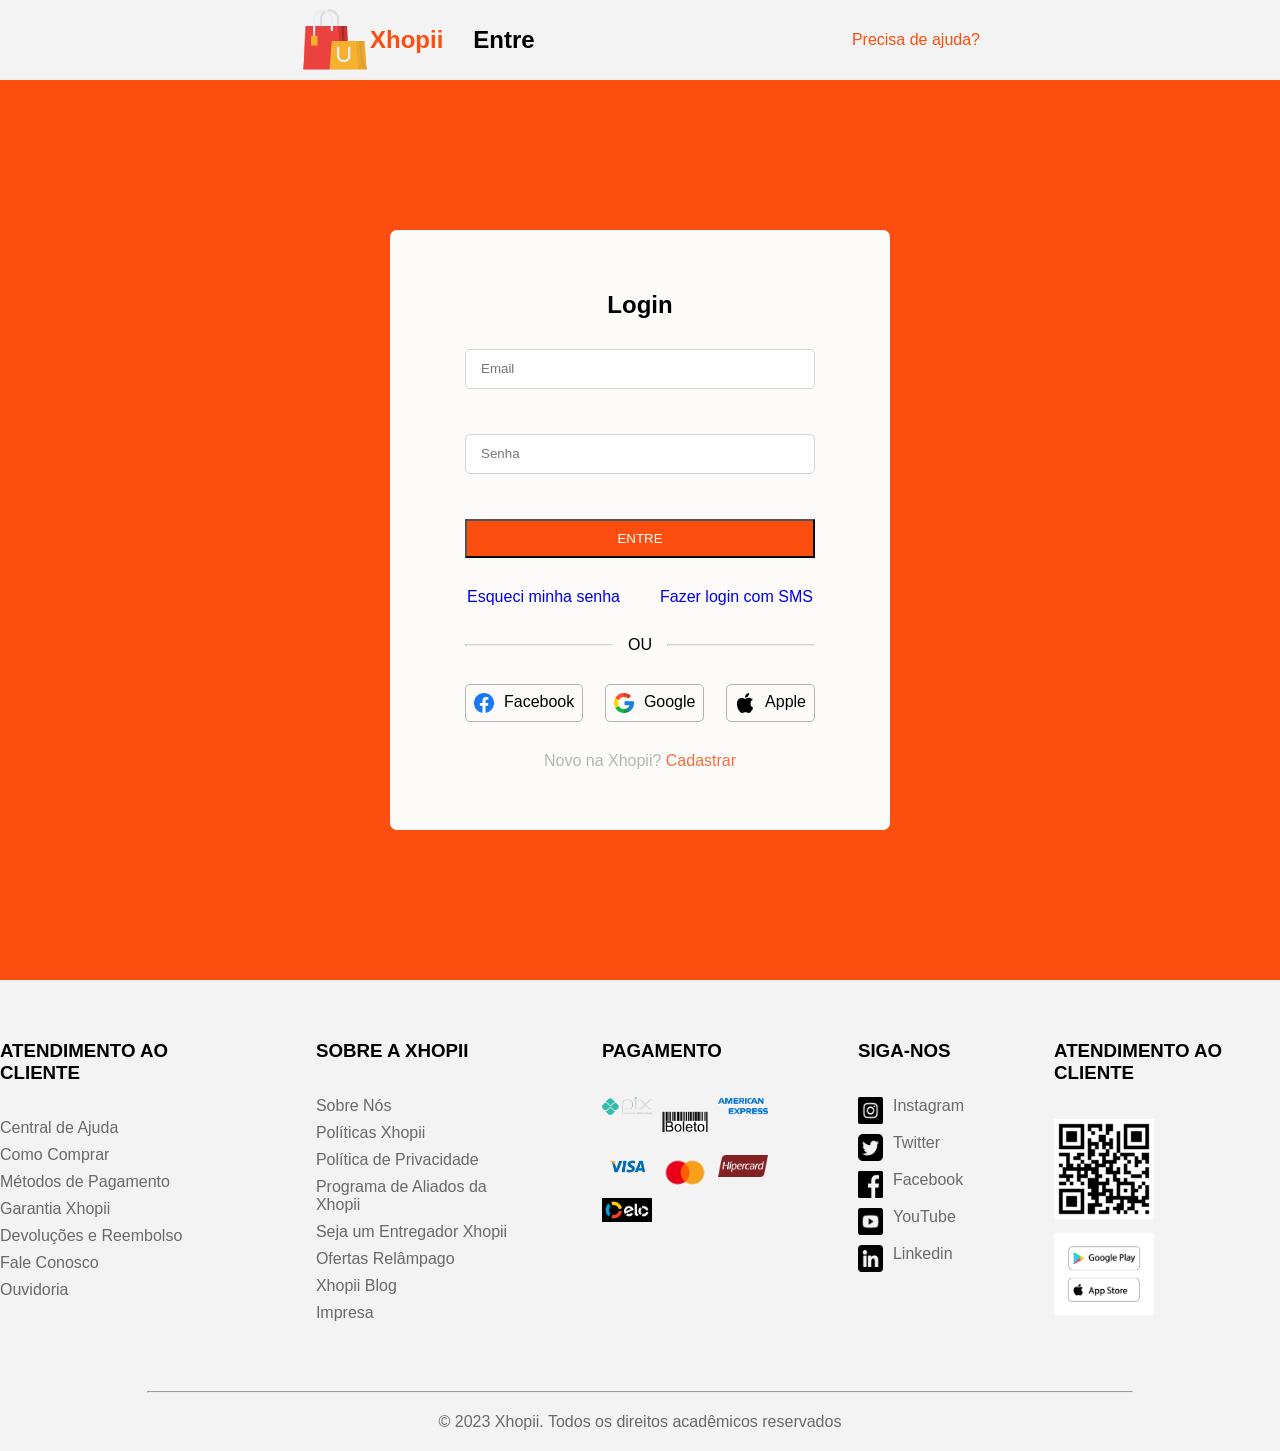
<file: index.html>
<!DOCTYPE html>
<html lang="en">
<head>
  <meta charset="UTF-8">
  <meta name="viewport" content="width=device-width, initial-scale=1.0">
  <link rel="stylesheet" href="assets/style.css">
  <link rel="stylesheet" href="assets/login.css">
  <title>Xhopii | Login</title>
</head>
<body>
  <header>
    <nav id="navbar">
      <div id="logo">
        <img src="assets/img/logo.png" alt="Xhopii Logo" class="logo">
        <h1 id="nome-logo">Xhopii</h1>
        <h1>Entre</h1>
      </div>
      
      <p class="texto-laranja">Precisa de ajuda?</p>

    </nav>
  </header>

  <main>
    <div id="login">
      <h2>Login</h2>
      <input type="text" placeholder="Email">
      <input type="password" placeholder="Senha">
      <a href="view/home.html">
        <button>ENTRE</button>
      </a>

      <div id="links-login">
        <a href="view/redefinir-senha.html">Esqueci minha senha</a>
        <a href="index.html">Fazer login com SMS</a>
      </div>

      <div id="ou">
        <hr>
        <p>OU</p>
        <hr>
      </div>

      <div id="botoes-login">
        <div class="botao-login">
          <img src="assets/img/facebook-azul.png" alt="logo facebook">
          <p>Facebook</p>
        </div>
        <div class="botao-login">
          <img src="assets/img/google.png" alt="logo google">
          <p>Google</p>
        </div>
        <div class="botao-login">
          <img src="assets/img/apple.png" alt="logo apple">
          <p>Apple</p>
        </div>
      </div>
      
      <div id="novo">
        <p>Novo na Xhopii? <a href="">Cadastrar</a></p>
      </div>
      
    </div>
  </main>
  
  <footer>
    <section>
      <div>
        <h3 class="footer-titulo">Atendimento ao cliente</h3>
        <p>Central de Ajuda</p>
        <p>Como Comprar</p>
        <p>Métodos de Pagamento</p>
        <p>Garantia Xhopii</p>
        <p>Devoluções e Reembolso</p>
        <p>Fale Conosco</p>
        <p>Ouvidoria</p>
      </div>

      <div>
        <h3 class="footer-titulo">Sobre a Xhopii</h3>
        <p>Sobre Nós</p>
        <p>Políticas Xhopii</p>
        <p>Política de Privacidade</p>
        <p>Programa de Aliados da Xhopii</p>
        <p>Seja um Entregador Xhopii</p>
        <p>Ofertas Relâmpago</p>
        <p>Xhopii Blog</p>
        <p>Impresa</p>
      </div>

      <div>
        <h3 class="footer-titulo">Pagamento</h3>
        <div id="formas-pagamento">
          <img src="assets/img/pix.png" alt="Formas de Pagamento">
          <img src="assets/img/boleto.png" alt="Formas de Pagamento">
          <img src="assets/img/americanexpress.png" alt="Formas de Pagamento">
          <img src="assets/img/visa.png" alt="Formas de Pagamento">
          <img src="assets/img/mastercard.png" alt="Formas de Pagamento">
          <img src="assets/img/hipercard.png" alt="Formas de Pagamento">
          <img src="assets/img/elo.png" alt="Formas de Pagamento">
        </div>
      </div>

      <div id="siga-nos">
        <h3 class="footer-titulo">Siga-nos</h3>
        <div class="redes-sociais">
          <img src="assets/img/instagram.png" alt="Instagram">
          <p>Instagram</p>
        </div>
        <div class="redes-sociais">
          <img src="assets/img/twitter.png" alt="Twitter">
          <p>Twitter</p>
        </div>
        <div class="redes-sociais">
          <img src="assets/img/facebook.png" alt="Facebook">
          <p>Facebook</p>
        </div>
        <div class="redes-sociais">
          <img src="assets/img/youtube.png" alt="YouTube">
          <p>YouTube</p>
        </div>
        <div class="redes-sociais">
          <img src="assets/img/linkedin.png" alt="LinkedIn">
          <p>Linkedin</p>
        </div>
      </div>

      <div id="atendimento">
        <h3 class="footer-titulo">Atendimento ao Cliente</h3>
        <div>
          <img src="assets/img/qr-code.png" alt="qr-code">
        </div>
        <div>
          <img src="assets/img/contato.jpg" alt="qr-code">
        </div>
      </div>
    </section>

    <hr>

    <p id="direitos">© 2023 Xhopii. Todos os direitos acadêmicos reservados</p>
  </footer>
</body>
</html>
</file>
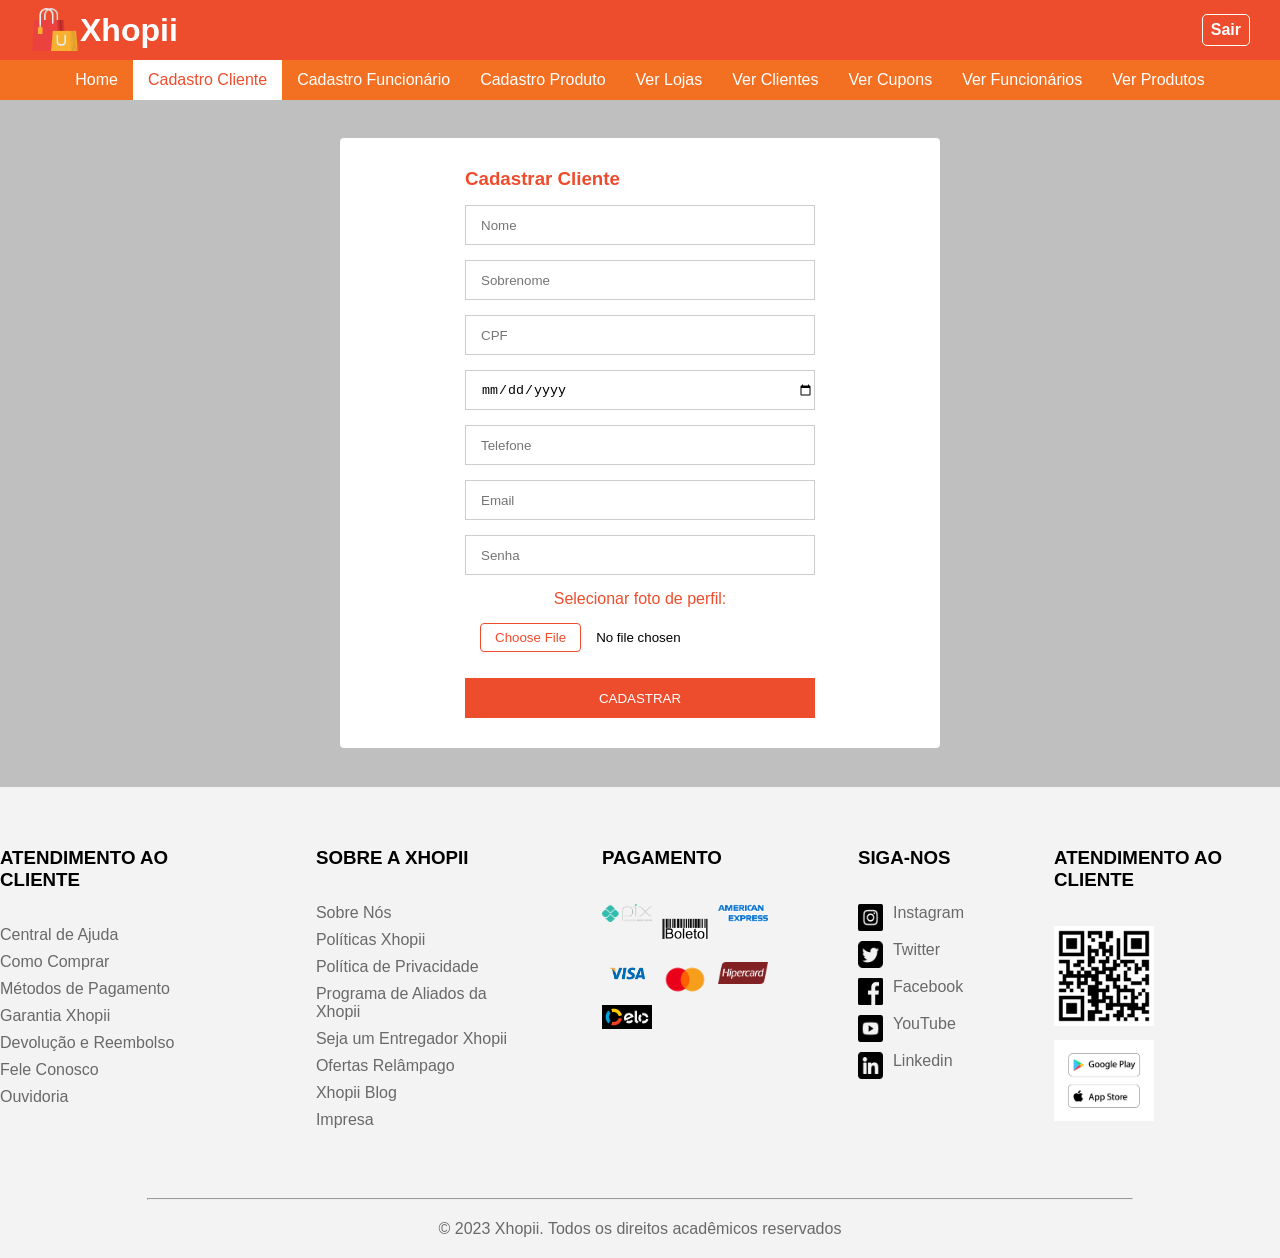
<file: view/cadastro-cliente.html>
<!DOCTYPE html>
<html lang="pt-BR">
<head>
    <meta charset="UTF-8">
    <meta name="viewport" content="width=device-width, initial-scale=1.0">
    <link rel="stylesheet" href="../assets/style.css">
    <link rel="stylesheet" href="../assets/cadastro-cliente.css">
    <title>Cadastro de Cliente</title>
</head>
<body>

    <header>
        <div class="header-logo">
            <div>
                <img src="../assets/img/logo.png" alt="Logo Xhopii" class="logo">
                <h1>Xhopii</h1>
            </div>
            <a href="/index.html" id="link-sair">Sair</a>
        </div>
        <nav class="menu">
            <ul>
                <li><a href="home.html">Home</a></li>
                <li><a href="cadastro-cliente.html">Cadastro Cliente</a></li>
                <li><a href="cadastro-funcionario.html">Cadastro Funcionário</a></li>
                <li><a href="cadastro-produto.html">Cadastro Produto</a></li>
                <li><a href="visualizar-loja.html">Ver Lojas</a></li>
                <li><a href="visualizar-cliente.html">Ver Clientes</a></li>
                <li><a href="visualizar-cupom.html">Ver Cupons</a></li>
                <li><a href="visualizar-funcionario.html">Ver Funcionários</a></li>
                <li><a href="visualizar-produto.html">Ver Produtos</a></li>
            </ul>
        </nav>
    </header>

    <main class="formulario">
        <div class="conteudo-formulario">
            <form action="#" method="POST">
                <h3>Cadastrar Cliente</h3>
                <input class="input-cadastro" type="text" name="nome" placeholder="Nome">
                <input class="input-cadastro" type="text" name="sobrenome" placeholder="Sobrenome">
                <input class="input-cadastro" type="text" name="cpf" placeholder="CPF">
                <input class="input-cadastro" type="date" name="data">
                <input class="input-cadastro" type="tel" name="numero" placeholder="Telefone">
                <input class="input-cadastro" type="email" name="email" placeholder="Email">
                <input class="input-cadastro" type="password" name="senha" placeholder="Senha">
                <p>Selecionar foto de perfil: </p>
                <input type="file" name="foto" class="input-foto">
                <button type="submit">CADASTRAR</button>
            </form>
        </div>
    </main>

    <footer>
        <section>
            <div>
                <h3 class="footer-titulo">Atendimento ao cliente</h3>
                <p>Central de Ajuda</p>
                <p>Como Comprar</p>
                <p>Métodos de Pagamento</p>
                <p>Garantia Xhopii</p>
                <p>Devolução e Reembolso</p>
                <p>Fele Conosco</p>
                <p>Ouvidoria</p>
            </div>

            <div>
                <h3 class="footer-titulo">Sobre a Xhopii</h3>
                <p>Sobre Nós</p>
                <p>Políticas Xhopii</p>
                <p>Política de Privacidade</p>
                <p>Programa de Aliados da Xhopii</p>
                <p>Seja um Entregador Xhopii</p>
                <p>Ofertas Relâmpago</p>
                <p>Xhopii Blog</p>
                <p>Impresa</p>
            </div>

            <div id="for">
                <h3 class="footer-titulo">Pagamento</h3>
                <div id="formas-pagamento">
                    <img src="../assets/img/pix.png" alt="formas-pagamento">
                    <img src="../assets/img/boleto.png" alt="formas-pagamento">
                    <img src="../assets/img/americanexpress.png" alt="formas-pagamento">
                    <img src="../assets/img/visa.png" alt="formas-pagamento">
                    <img src="../assets/img/mastercard.png" alt="formas-pagamento">
                    <img src="../assets/img/hipercard.png" alt="formas-pagamento">
                    <img src="../assets/img/elo.png" alt="formas-pagamento">
                </div>
            </div>

            <div id="siga-nos">
                <h3 class="footer-titulo">Siga-nos</h3>
                <div class="redes-sociais">
                    <img src="../assets/img/instagram.png" alt="Instagram">
                    <p>Instagram</p>
                </div>
                <div class="redes-sociais">
                    <img src="../assets/img/twitter.png" alt="Twitter">
                    <p>Twitter</p>
                </div>
                <div class="redes-sociais">
                    <img src="../assets/img/facebook.png" alt="Facebook">
                    <p>Facebook</p>
                </div>
                <div class="redes-sociais">
                    <img src="../assets/img/youtube.png" alt="YouTube">
                    <p>YouTube</p>
                </div>
                <div class="redes-sociais">
                    <img src="../assets/img/linkedin.png" alt="LinkedIn">
                    <p>Linkedin</p>
                </div>
            </div>

            <div id="atendimento">
                <h3 class="footer-titulo">Atendimento ao Cliente</h3>
                <div>
                    <img src="../assets/img/qr-code.png" alt="qr-code">
                </div>
                <div>
                    <img src="../assets/img/contato.jpg" alt="qr-code">
                </div>
            </div>

        </section>

        <hr>
        <p id="direitos">© 2023 Xhopii. Todos os direitos acadêmicos reservados</p>
    </footer>
</body>
</html>
</file>
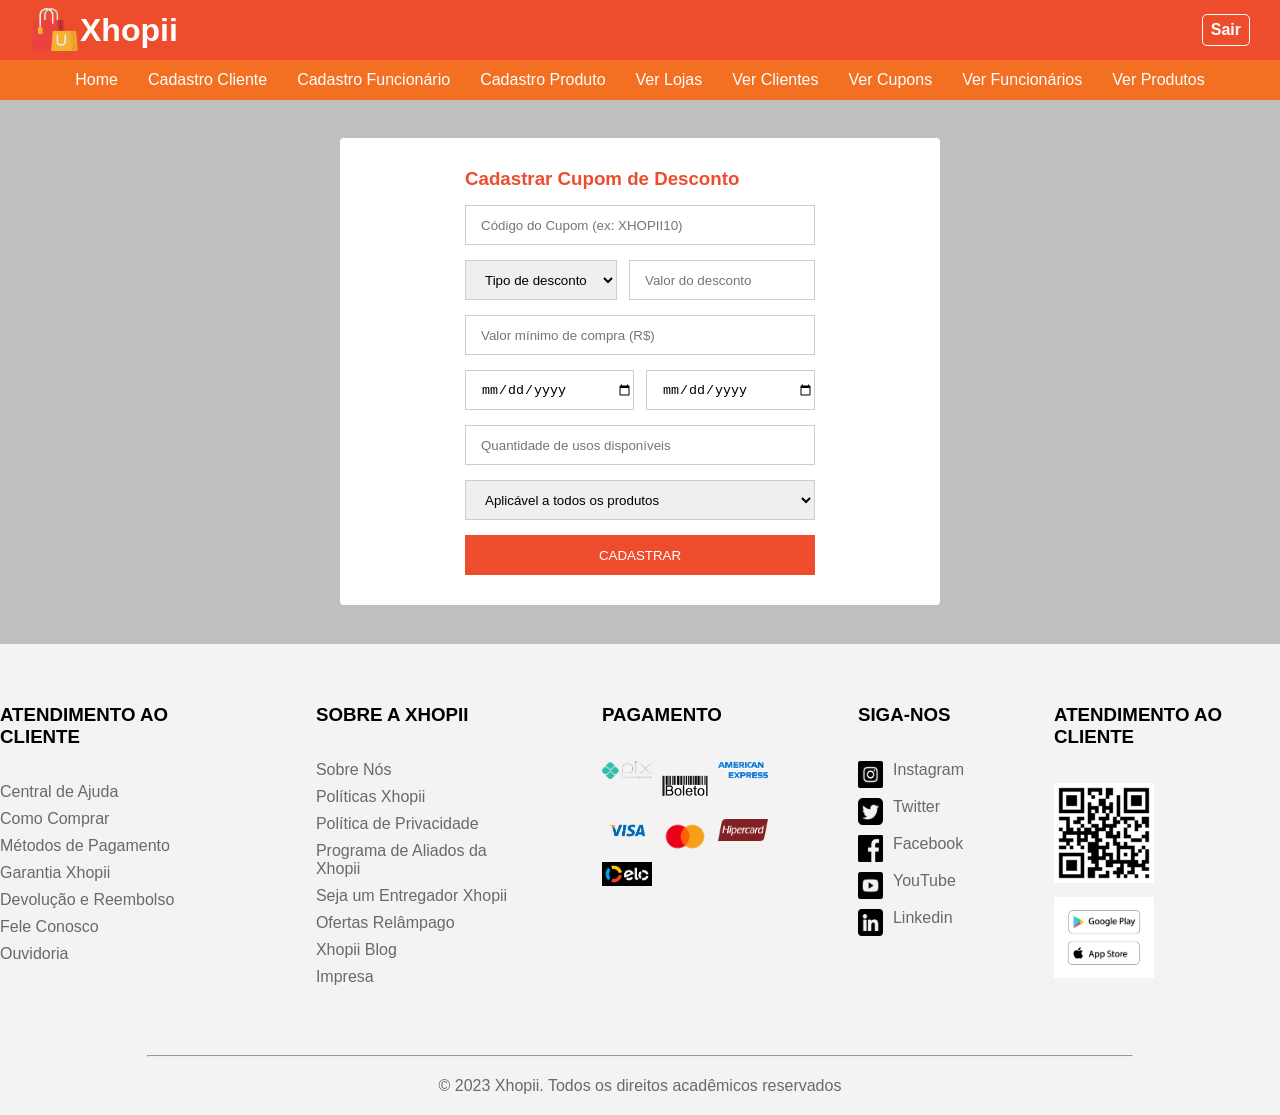
<file: view/cadastro-cupom.html>
<!DOCTYPE html>
<html lang="pt-BR">
<head>
    <meta charset="UTF-8">
    <meta name="viewport" content="width=device-width, initial-scale=1.0">
    <link rel="stylesheet" href="../assets/style.css">
    <title>Cadastro Cupom de Desconto</title>
</head>
<body>

    <header>
        <div class="header-logo">
            <div>
                <img src="../assets/img/logo.png" alt="Logo Xhopii" class="logo">
                <h1>Xhopii</h1>
            </div>
            <a href="/index.html" id="link-sair">Sair</a>
        </div>
        <nav class="menu">
            <ul>
                <li><a href="home.html">Home</a></li>
                <li><a href="cadastro-cliente.html">Cadastro Cliente</a></li>
                <li><a href="cadastro-funcionario.html">Cadastro Funcionário</a></li>
                <li><a href="cadastro-produto.html">Cadastro Produto</a></li>
                <li><a href="visualizar-loja.html">Ver Lojas</a></li>
                <li><a href="visualizar-cliente.html">Ver Clientes</a></li>
                <li><a href="visualizar-cupom.html">Ver Cupons</a></li>
                <li><a href="visualizar-funcionario.html">Ver Funcionários</a></li>
                <li><a href="visualizar-produto.html">Ver Produtos</a></li>
            </ul>
        </nav>
    </header>

    <main class="formulario">
        <div class="conteudo-formulario">
            <form action="#" method="POST">
                <h3>Cadastrar Cupom de Desconto</h3>
                <input class="input-cadastro" type="text" name="codigo" placeholder="Código do Cupom (ex: XHOPII10)">

                <div class="row2">
                    <select required class="input-cadastro" >
                        <option value="" disabled selected>Tipo de desconto</option>
                        <option value="percentual">Percentual (%)</option>
                        <option value="fixo">Valor fixo (R$)</option>
                    </select>
                    <input class="input-cadastro" type="number" placeholder="Valor do desconto" required>
                </div>

                <input class="input-cadastro" type="number" name="valor-minimo" placeholder="Valor mínimo de compra (R$)">

                <div class="row2">
                    <input class="input-cadastro" type="date" name="data-inicio">
                    <input class="input-cadastro" type="date" name="data-fim">
                </div>
                <input class="input-cadastro" type="number" name="quantidade" placeholder="Quantidade de usos disponíveis">
                <select required class="input-cadastro" >
                        <option value="todos-produtos">Aplicável a todos os produtos</option>
                        <option value="categoria-especifica">Aplicável a uma categoria específica</option>
                    </select>
                <button type="submit">CADASTRAR</button>
            </form>
        </div>
    </main>

    <footer>
        <section>
            <div>
                <h3 class="footer-titulo">Atendimento ao cliente</h3>
                <p>Central de Ajuda</p>
                <p>Como Comprar</p>
                <p>Métodos de Pagamento</p>
                <p>Garantia Xhopii</p>
                <p>Devolução e Reembolso</p>
                <p>Fele Conosco</p>
                <p>Ouvidoria</p>
            </div>

            <div>
                <h3 class="footer-titulo">Sobre a Xhopii</h3>
                <p>Sobre Nós</p>
                <p>Políticas Xhopii</p>
                <p>Política de Privacidade</p>
                <p>Programa de Aliados da Xhopii</p>
                <p>Seja um Entregador Xhopii</p>
                <p>Ofertas Relâmpago</p>
                <p>Xhopii Blog</p>
                <p>Impresa</p>
            </div>

            <div id="for">
                <h3 class="footer-titulo">Pagamento</h3>
                <div id="formas-pagamento">
                    <img src="../assets/img/pix.png" alt="formas-pagamento">
                    <img src="../assets/img/boleto.png" alt="formas-pagamento">
                    <img src="../assets/img/americanexpress.png" alt="formas-pagamento">
                    <img src="../assets/img/visa.png" alt="formas-pagamento">
                    <img src="../assets/img/mastercard.png" alt="formas-pagamento">
                    <img src="../assets/img/hipercard.png" alt="formas-pagamento">
                    <img src="../assets/img/elo.png" alt="formas-pagamento">
                </div>
            </div>

            <div id="siga-nos">
                <h3 class="footer-titulo">Siga-nos</h3>
                <div class="redes-sociais">
                    <img src="../assets/img/instagram.png" alt="Instagram">
                    <p>Instagram</p>
                </div>
                <div class="redes-sociais">
                    <img src="../assets/img/twitter.png" alt="Twitter">
                    <p>Twitter</p>
                </div>
                <div class="redes-sociais">
                    <img src="../assets/img/facebook.png" alt="Facebook">
                    <p>Facebook</p>
                </div>
                <div class="redes-sociais">
                    <img src="../assets/img/youtube.png" alt="YouTube">
                    <p>YouTube</p>
                </div>
                <div class="redes-sociais">
                    <img src="../assets/img/linkedin.png" alt="LinkedIn">
                    <p>Linkedin</p>
                </div>
            </div>

            <div id="atendimento">
                <h3 class="footer-titulo">Atendimento ao Cliente</h3>
                <div>
                    <img src="../assets/img/qr-code.png" alt="qr-code">
                </div>
                <div>
                    <img src="../assets/img/contato.jpg" alt="qr-code">
                </div>
            </div>

        </section>

        <hr>
        <p id="direitos">© 2023 Xhopii. Todos os direitos acadêmicos reservados</p>
    </footer>
</body>
</html>
</file>
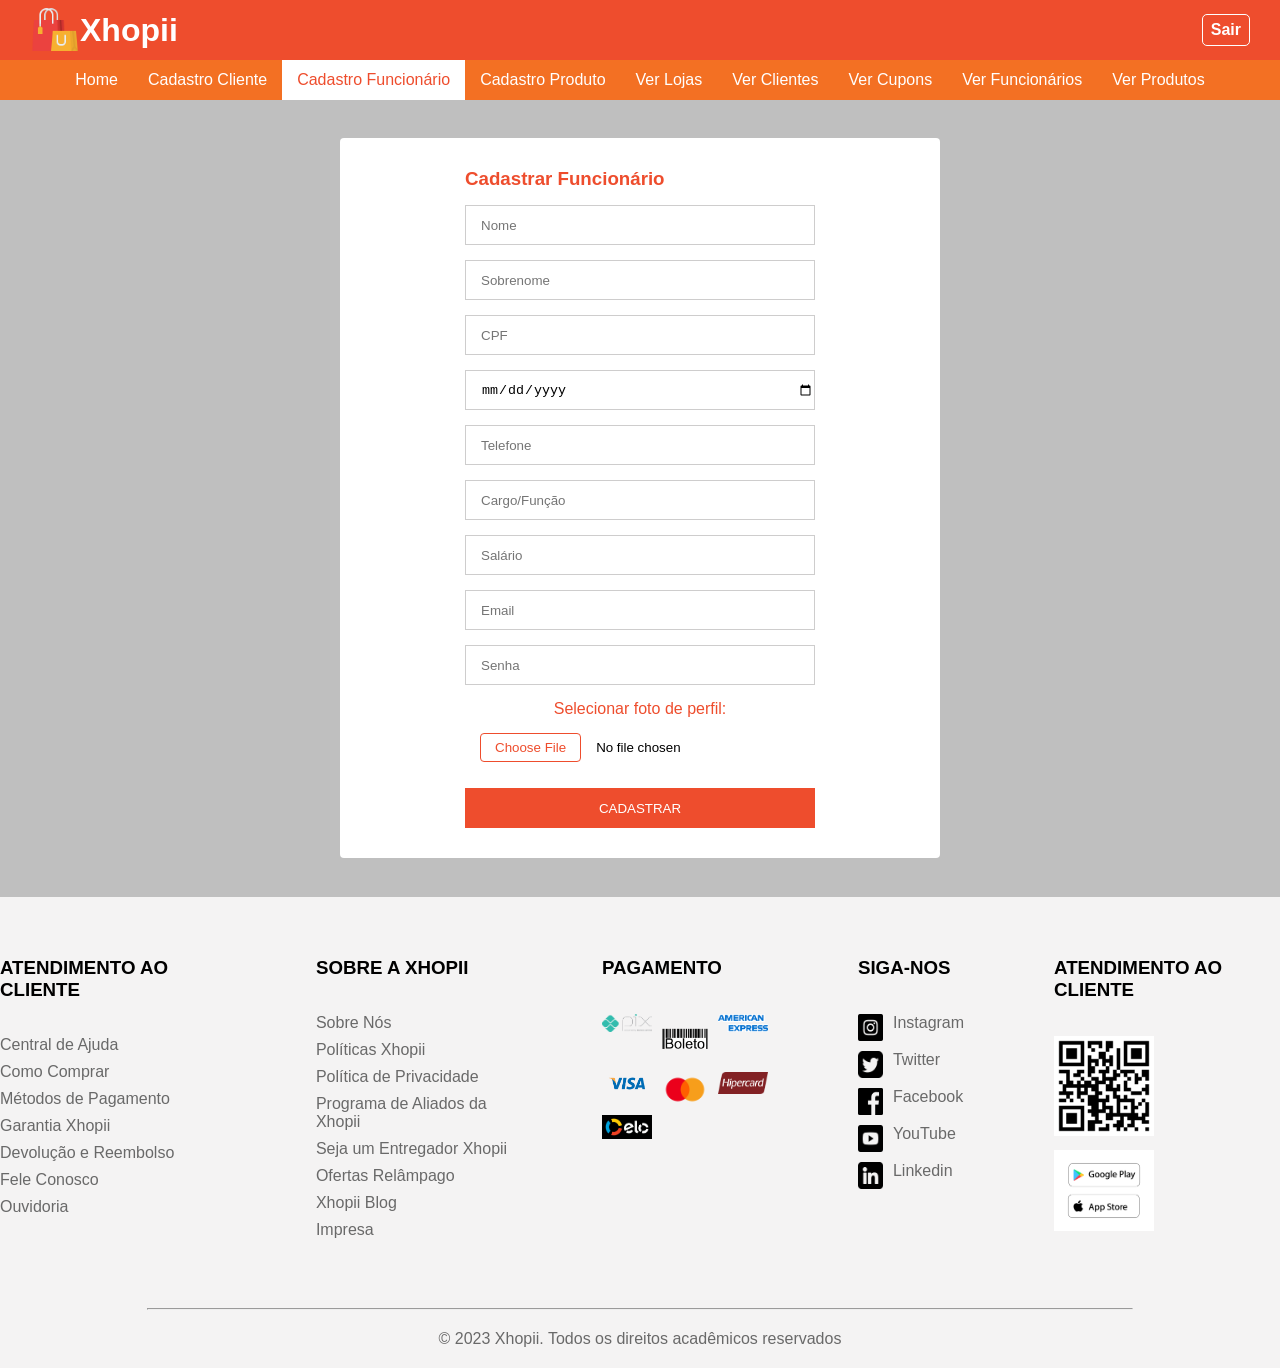
<file: view/cadastro-funcionario.html>
<!DOCTYPE html>
<html lang="pt-BR">
<head>
    <meta charset="UTF-8">
    <meta name="viewport" content="width=device-width, initial-scale=1.0">
    <link rel="stylesheet" href="../assets/style.css">
    <link rel="stylesheet" href="../assets/cadastro-funcionario.css">
    <title>Cadastro de Funcionário</title>
</head>
<body>

    <header>
        <div class="header-logo">
            <div>
                <img src="../assets/img/logo.png" alt="Logo Xhopii" class="logo">
                <h1>Xhopii</h1>
            </div>
            <a href="/index.html" id="link-sair">Sair</a>
        </div>
        <nav class="menu">
            <ul>
                <li><a href="home.html">Home</a></li>
                <li><a href="cadastro-cliente.html">Cadastro Cliente</a></li>
                <li><a href="cadastro-funcionario.html">Cadastro Funcionário</a></li>
                <li><a href="cadastro-produto.html">Cadastro Produto</a></li>
                <li><a href="visualizar-loja.html">Ver Lojas</a></li>
                <li><a href="visualizar-cliente.html">Ver Clientes</a></li>
                <li><a href="visualizar-cupom.html">Ver Cupons</a></li>
                <li><a href="visualizar-funcionario.html">Ver Funcionários</a></li>
                <li><a href="visualizar-produto.html">Ver Produtos</a></li>
            </ul>
        </nav>
    </header>

    <main class="formulario">
        <div class="conteudo-formulario">
            <form action="#" method="POST">
                <h3>Cadastrar Funcionário</h3>
                <input class="input-cadastro" type="text" name="nome" placeholder="Nome">
                <input class="input-cadastro" type="text" name="sobrenome" placeholder="Sobrenome">
                <input class="input-cadastro" type="text" name="cpf" placeholder="CPF">
                <input class="input-cadastro" type="date" name="data">
                <input class="input-cadastro" type="tel" name="numero" placeholder="Telefone">
                <input class="input-cadastro" type="text" name="cargo" placeholder="Cargo/Função">
                <input class="input-cadastro" type="text" name="salario" placeholder="Salário">
                <input class="input-cadastro" type="email" name="email" placeholder="Email">
                <input class="input-cadastro" type="password" name="senha" placeholder="Senha">
                <p>Selecionar foto de perfil: </p>
                <input type="file" name="foto" class="input-foto">
                <button type="submit">CADASTRAR</button>
            </form>
        </div>
    </main>

    <footer>
        <section>
            <div>
                <h3 class="footer-titulo">Atendimento ao cliente</h3>
                <p>Central de Ajuda</p>
                <p>Como Comprar</p>
                <p>Métodos de Pagamento</p>
                <p>Garantia Xhopii</p>
                <p>Devolução e Reembolso</p>
                <p>Fele Conosco</p>
                <p>Ouvidoria</p>
            </div>

            <div>
                <h3 class="footer-titulo">Sobre a Xhopii</h3>
                <p>Sobre Nós</p>
                <p>Políticas Xhopii</p>
                <p>Política de Privacidade</p>
                <p>Programa de Aliados da Xhopii</p>
                <p>Seja um Entregador Xhopii</p>
                <p>Ofertas Relâmpago</p>
                <p>Xhopii Blog</p>
                <p>Impresa</p>
            </div>

            <div id="for">
                <h3 class="footer-titulo">Pagamento</h3>
                <div id="formas-pagamento">
                    <img src="../assets/img/pix.png" alt="formas-pagamento">
                    <img src="../assets/img/boleto.png" alt="formas-pagamento">
                    <img src="../assets/img/americanexpress.png" alt="formas-pagamento">
                    <img src="../assets/img/visa.png" alt="formas-pagamento">
                    <img src="../assets/img/mastercard.png" alt="formas-pagamento">
                    <img src="../assets/img/hipercard.png" alt="formas-pagamento">
                    <img src="../assets/img/elo.png" alt="formas-pagamento">
                </div>
            </div>

            <div id="siga-nos">
                <h3 class="footer-titulo">Siga-nos</h3>
                <div class="redes-sociais">
                    <img src="../assets/img/instagram.png" alt="Instagram">
                    <p>Instagram</p>
                </div>
                <div class="redes-sociais">
                    <img src="../assets/img/twitter.png" alt="Twitter">
                    <p>Twitter</p>
                </div>
                <div class="redes-sociais">
                    <img src="../assets/img/facebook.png" alt="Facebook">
                    <p>Facebook</p>
                </div>
                <div class="redes-sociais">
                    <img src="../assets/img/youtube.png" alt="YouTube">
                    <p>YouTube</p>
                </div>
                <div class="redes-sociais">
                    <img src="../assets/img/linkedin.png" alt="LinkedIn">
                    <p>Linkedin</p>
                </div>
            </div>

            <div id="atendimento">
                <h3 class="footer-titulo">Atendimento ao Cliente</h3>
                <div>
                    <img src="../assets/img/qr-code.png" alt="qr-code">
                </div>
                <div>
                    <img src="../assets/img/contato.jpg" alt="qr-code">
                </div>
            </div>

        </section>

        <hr>
        <p id="direitos">© 2023 Xhopii. Todos os direitos acadêmicos reservados</p>
    </footer>
</body>
</html>
</file>
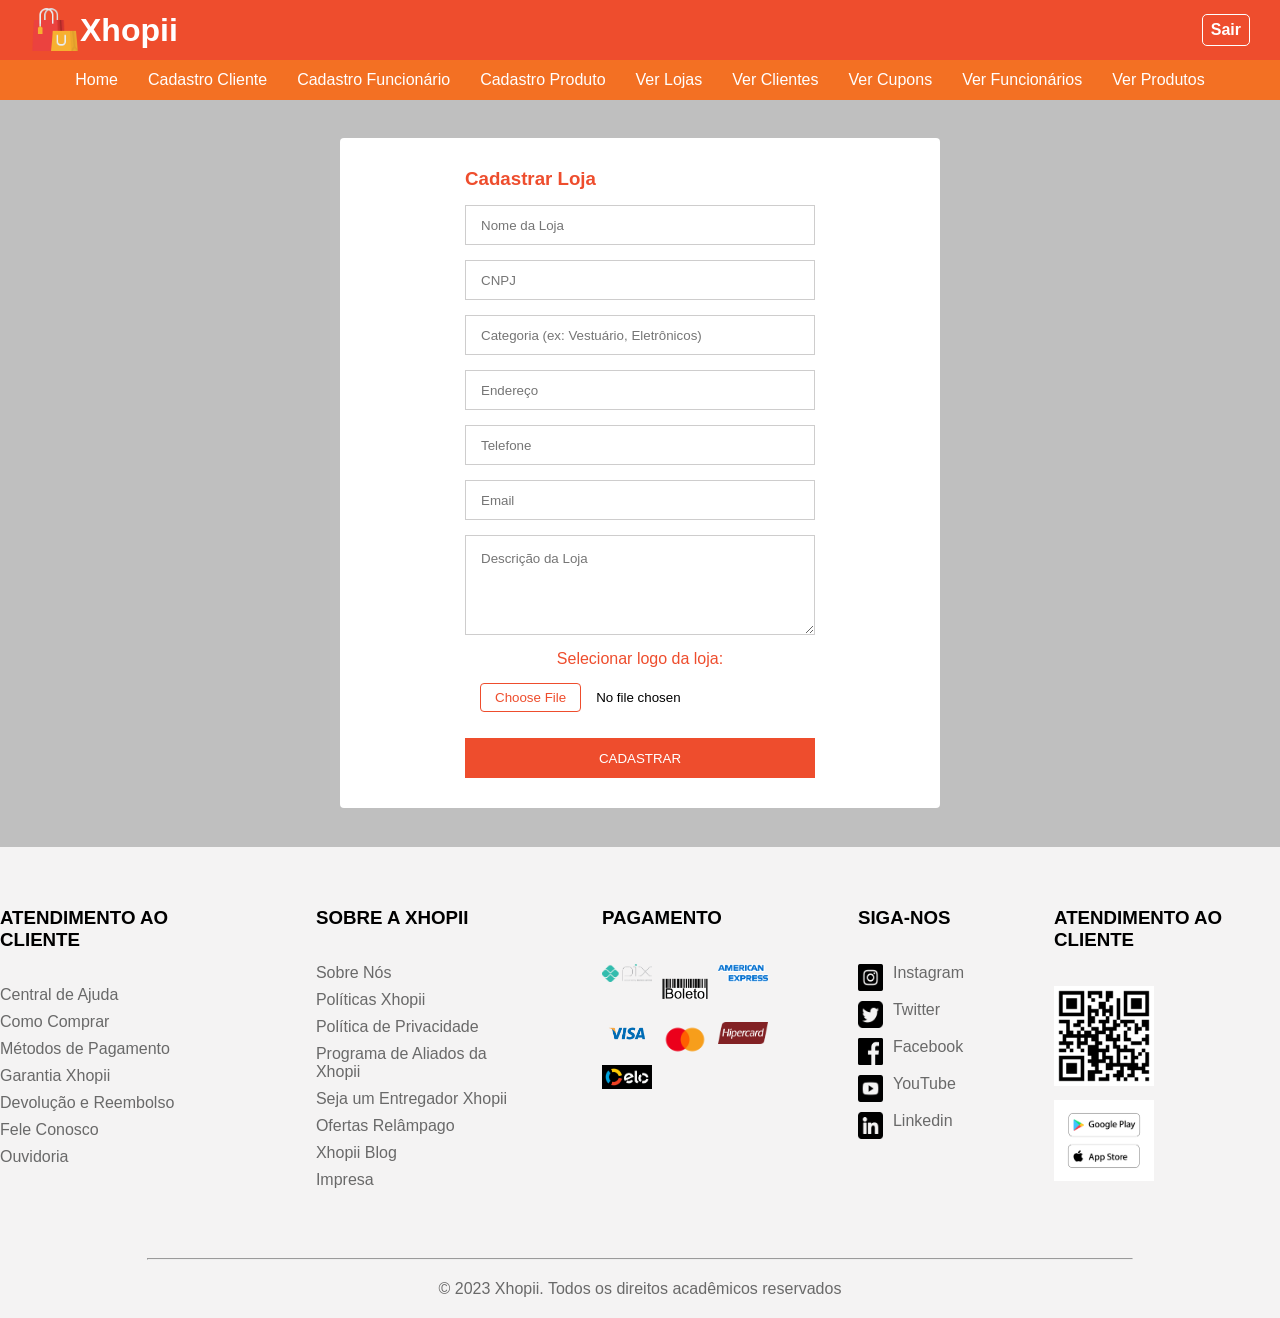
<file: view/cadastro-loja.html>
<!DOCTYPE html>
<html lang="pt-BR">
<head>
    <meta charset="UTF-8">
    <meta name="viewport" content="width=device-width, initial-scale=1.0">
    <link rel="stylesheet" href="../assets/style.css">
    <title>Cadastro Loja</title>
</head>
<body>

    <header>
        <div class="header-logo">
            <div>
                <img src="../assets/img/logo.png" alt="Logo Xhopii" class="logo">
                <h1>Xhopii</h1>
            </div>
            <a href="/index.html" id="link-sair">Sair</a>
        </div>
        <nav class="menu">
            <ul>
                <li><a href="#">Home</a></li>
                <li><a href="cadastro-cliente.html">Cadastro Cliente</a></li>
                <li><a href="cadastro-funcionario.html">Cadastro Funcionário</a></li>
                <li><a href="cadastro-produto.html">Cadastro Produto</a></li>
                <li><a href="visualizar-loja.html">Ver Lojas</a></li>
                <li><a href="visualizar-cliente.html">Ver Clientes</a></li>
                <li><a href="visualizar-cupom.html">Ver Cupons</a></li>
                <li><a href="visualizar-funcionario.html">Ver Funcionários</a></li>
                <li><a href="visualizar-produto.html">Ver Produtos</a></li>
            </ul>
        </nav>
    </header>

    <main class="formulario">
        <div class="conteudo-formulario">
            <form action="#" method="POST">
                <h3>Cadastrar Loja</h3>
                <input class="input-cadastro"  type="text" name="nome" placeholder="Nome da Loja">
                <input class="input-cadastro"  type="text" name="cnpj" placeholder="CNPJ">
                <input class="input-cadastro"  type="text" name="categoria" placeholder="Categoria (ex: Vestuário, Eletrônicos)">
                <input class="input-cadastro"  type="text" name="endereco" placeholder="Endereço">
                <input class="input-cadastro"  type="tel" name="telefone" placeholder="Telefone">
                <input class="input-cadastro"  type="email" name="email" placeholder="Email">
                <textarea class="input-cadastro" placeholder="Descrição da Loja" rows="4"></textarea>
                <p>Selecionar logo da loja: </p>
                <input type="file" name="foto" class="input-foto">
                <button type="submit">CADASTRAR</button>
            </form>
        </div>
    </main>

    <footer>
        <section>
            <div>
                <h3 class="footer-titulo">Atendimento ao cliente</h3>
                <p>Central de Ajuda</p>
                <p>Como Comprar</p>
                <p>Métodos de Pagamento</p>
                <p>Garantia Xhopii</p>
                <p>Devolução e Reembolso</p>
                <p>Fele Conosco</p>
                <p>Ouvidoria</p>
            </div>

            <div>
                <h3 class="footer-titulo">Sobre a Xhopii</h3>
                <p>Sobre Nós</p>
                <p>Políticas Xhopii</p>
                <p>Política de Privacidade</p>
                <p>Programa de Aliados da Xhopii</p>
                <p>Seja um Entregador Xhopii</p>
                <p>Ofertas Relâmpago</p>
                <p>Xhopii Blog</p>
                <p>Impresa</p>
            </div>

            <div id="for">
                <h3 class="footer-titulo">Pagamento</h3>
                <div id="formas-pagamento">
                    <img src="../assets/img/pix.png" alt="formas-pagamento">
                    <img src="../assets/img/boleto.png" alt="formas-pagamento">
                    <img src="../assets/img/americanexpress.png" alt="formas-pagamento">
                    <img src="../assets/img/visa.png" alt="formas-pagamento">
                    <img src="../assets/img/mastercard.png" alt="formas-pagamento">
                    <img src="../assets/img/hipercard.png" alt="formas-pagamento">
                    <img src="../assets/img/elo.png" alt="formas-pagamento">
                </div>
            </div>

            <div id="siga-nos">
                <h3 class="footer-titulo">Siga-nos</h3>
                <div class="redes-sociais">
                    <img src="../assets/img/instagram.png" alt="Instagram">
                    <p>Instagram</p>
                </div>
                <div class="redes-sociais">
                    <img src="../assets/img/twitter.png" alt="Twitter">
                    <p>Twitter</p>
                </div>
                <div class="redes-sociais">
                    <img src="../assets/img/facebook.png" alt="Facebook">
                    <p>Facebook</p>
                </div>
                <div class="redes-sociais">
                    <img src="../assets/img/youtube.png" alt="YouTube">
                    <p>YouTube</p>
                </div>
                <div class="redes-sociais">
                    <img src="../assets/img/linkedin.png" alt="LinkedIn">
                    <p>Linkedin</p>
                </div>
            </div>

            <div id="atendimento">
                <h3 class="footer-titulo">Atendimento ao Cliente</h3>
                <div>
                    <img src="../assets/img/qr-code.png" alt="qr-code">
                </div>
                <div>
                    <img src="../assets/img/contato.jpg" alt="qr-code">
                </div>
            </div>

        </section>

        <hr>
        <p id="direitos">© 2023 Xhopii. Todos os direitos acadêmicos reservados</p>
    </footer>
</body>
</html>
</file>
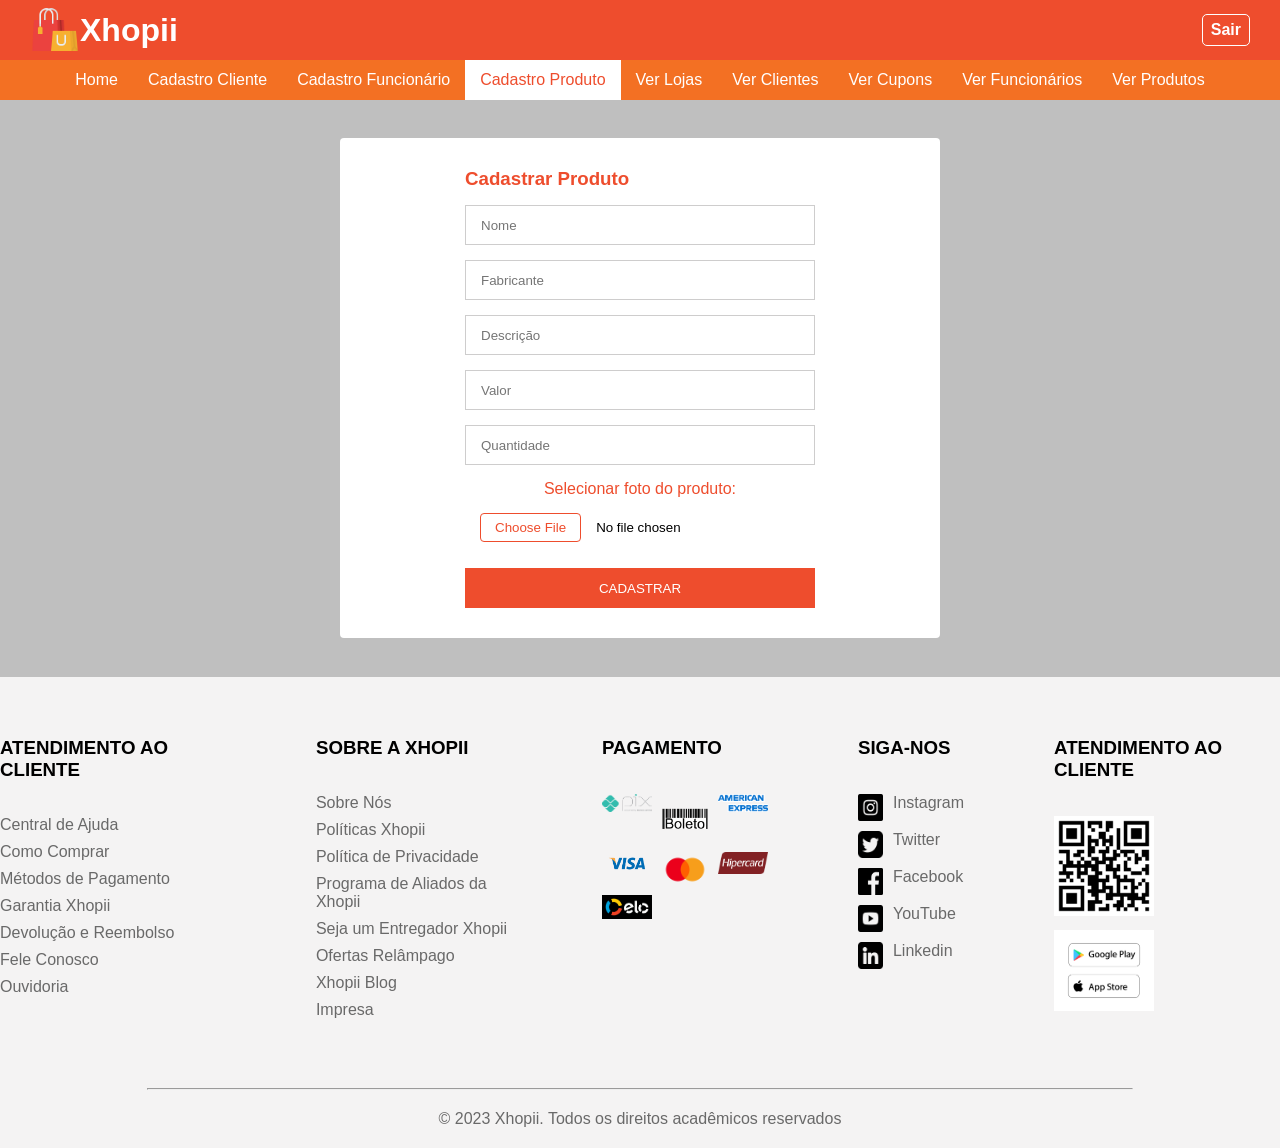
<file: view/cadastro-produto.html>
<!DOCTYPE html>
<html lang="pt-BR">
<head>
    <meta charset="UTF-8">
    <meta name="viewport" content="width=device-width, initial-scale=1.0">
    <link rel="stylesheet" href="../assets/style.css">
    <link rel="stylesheet" href="../assets/cadastro-produto.css">
    <title>Cadastro de Produto</title>
</head>
<body>

    <header>
        <div class="header-logo">
            <div>
                <img src="../assets/img/logo.png" alt="Logo Xhopii" class="logo">
                <h1>Xhopii</h1>
            </div>
            <a href="/index.html" id="link-sair">Sair</a>
        </div>
        <nav class="menu">
            <ul>
                <li><a href="home.html">Home</a></li>
                <li><a href="cadastro-cliente.html">Cadastro Cliente</a></li>
                <li><a href="cadastro-funcionario.html">Cadastro Funcionário</a></li>
                <li><a href="cadastro-produto.html">Cadastro Produto</a></li>
                <li><a href="visualizar-loja.html">Ver Lojas</a></li>
                <li><a href="visualizar-cliente.html">Ver Clientes</a></li>
                <li><a href="visualizar-cupom.html">Ver Cupons</a></li>
                <li><a href="visualizar-funcionario.html">Ver Funcionários</a></li>
                <li><a href="visualizar-produto.html">Ver Produtos</a></li>
            </ul>
        </nav>
    </header>

    <main class="formulario">
        <div class="conteudo-formulario">
            <form action="#" method="POST">
                <h3>Cadastrar Produto</h3>
                <input class="input-cadastro" type="text" name="nome" placeholder="Nome">
                <input class="input-cadastro" type="text" name="fabricante" placeholder="Fabricante">
                <input class="input-cadastro" type="text" name="descricao" placeholder="Descrição">
                <input class="input-cadastro" type="text" name="valor" placeholder="Valor">
                <input class="input-cadastro" type="text" name="quantidade" placeholder="Quantidade">
                <p>Selecionar foto do produto: </p>
                <input type="file" name="foto" class="input-foto">
                <button type="submit">CADASTRAR</button>
            </form>
        </div>
    </main>

    <footer>
        <section>
            <div>
                <h3 class="footer-titulo">Atendimento ao cliente</h3>
                <p>Central de Ajuda</p>
                <p>Como Comprar</p>
                <p>Métodos de Pagamento</p>
                <p>Garantia Xhopii</p>
                <p>Devolução e Reembolso</p>
                <p>Fele Conosco</p>
                <p>Ouvidoria</p>
            </div>

            <div>
                <h3 class="footer-titulo">Sobre a Xhopii</h3>
                <p>Sobre Nós</p>
                <p>Políticas Xhopii</p>
                <p>Política de Privacidade</p>
                <p>Programa de Aliados da Xhopii</p>
                <p>Seja um Entregador Xhopii</p>
                <p>Ofertas Relâmpago</p>
                <p>Xhopii Blog</p>
                <p>Impresa</p>
            </div>

            <div id="for">
                <h3 class="footer-titulo">Pagamento</h3>
                <div id="formas-pagamento">
                    <img src="../assets/img/pix.png" alt="formas-pagamento">
                    <img src="../assets/img/boleto.png" alt="formas-pagamento">
                    <img src="../assets/img/americanexpress.png" alt="formas-pagamento">
                    <img src="../assets/img/visa.png" alt="formas-pagamento">
                    <img src="../assets/img/mastercard.png" alt="formas-pagamento">
                    <img src="../assets/img/hipercard.png" alt="formas-pagamento">
                    <img src="../assets/img/elo.png" alt="formas-pagamento">
                </div>
            </div>

            <div id="siga-nos">
                <h3 class="footer-titulo">Siga-nos</h3>
                <div class="redes-sociais">
                    <img src="../assets/img/instagram.png" alt="Instagram">
                    <p>Instagram</p>
                </div>
                <div class="redes-sociais">
                    <img src="../assets/img/twitter.png" alt="Twitter">
                    <p>Twitter</p>
                </div>
                <div class="redes-sociais">
                    <img src="../assets/img/facebook.png" alt="Facebook">
                    <p>Facebook</p>
                </div>
                <div class="redes-sociais">
                    <img src="../assets/img/youtube.png" alt="YouTube">
                    <p>YouTube</p>
                </div>
                <div class="redes-sociais">
                    <img src="../assets/img/linkedin.png" alt="LinkedIn">
                    <p>Linkedin</p>
                </div>
            </div>

            <div id="atendimento">
                <h3 class="footer-titulo">Atendimento ao Cliente</h3>
                <div>
                    <img src="../assets/img/qr-code.png" alt="qr-code">
                </div>
                <div>
                    <img src="../assets/img/contato.jpg" alt="qr-code">
                </div>
            </div>

        </section>

        <hr>
        <p id="direitos">© 2023 Xhopii. Todos os direitos acadêmicos reservados</p>
    </footer>
</body>
</html>
</file>
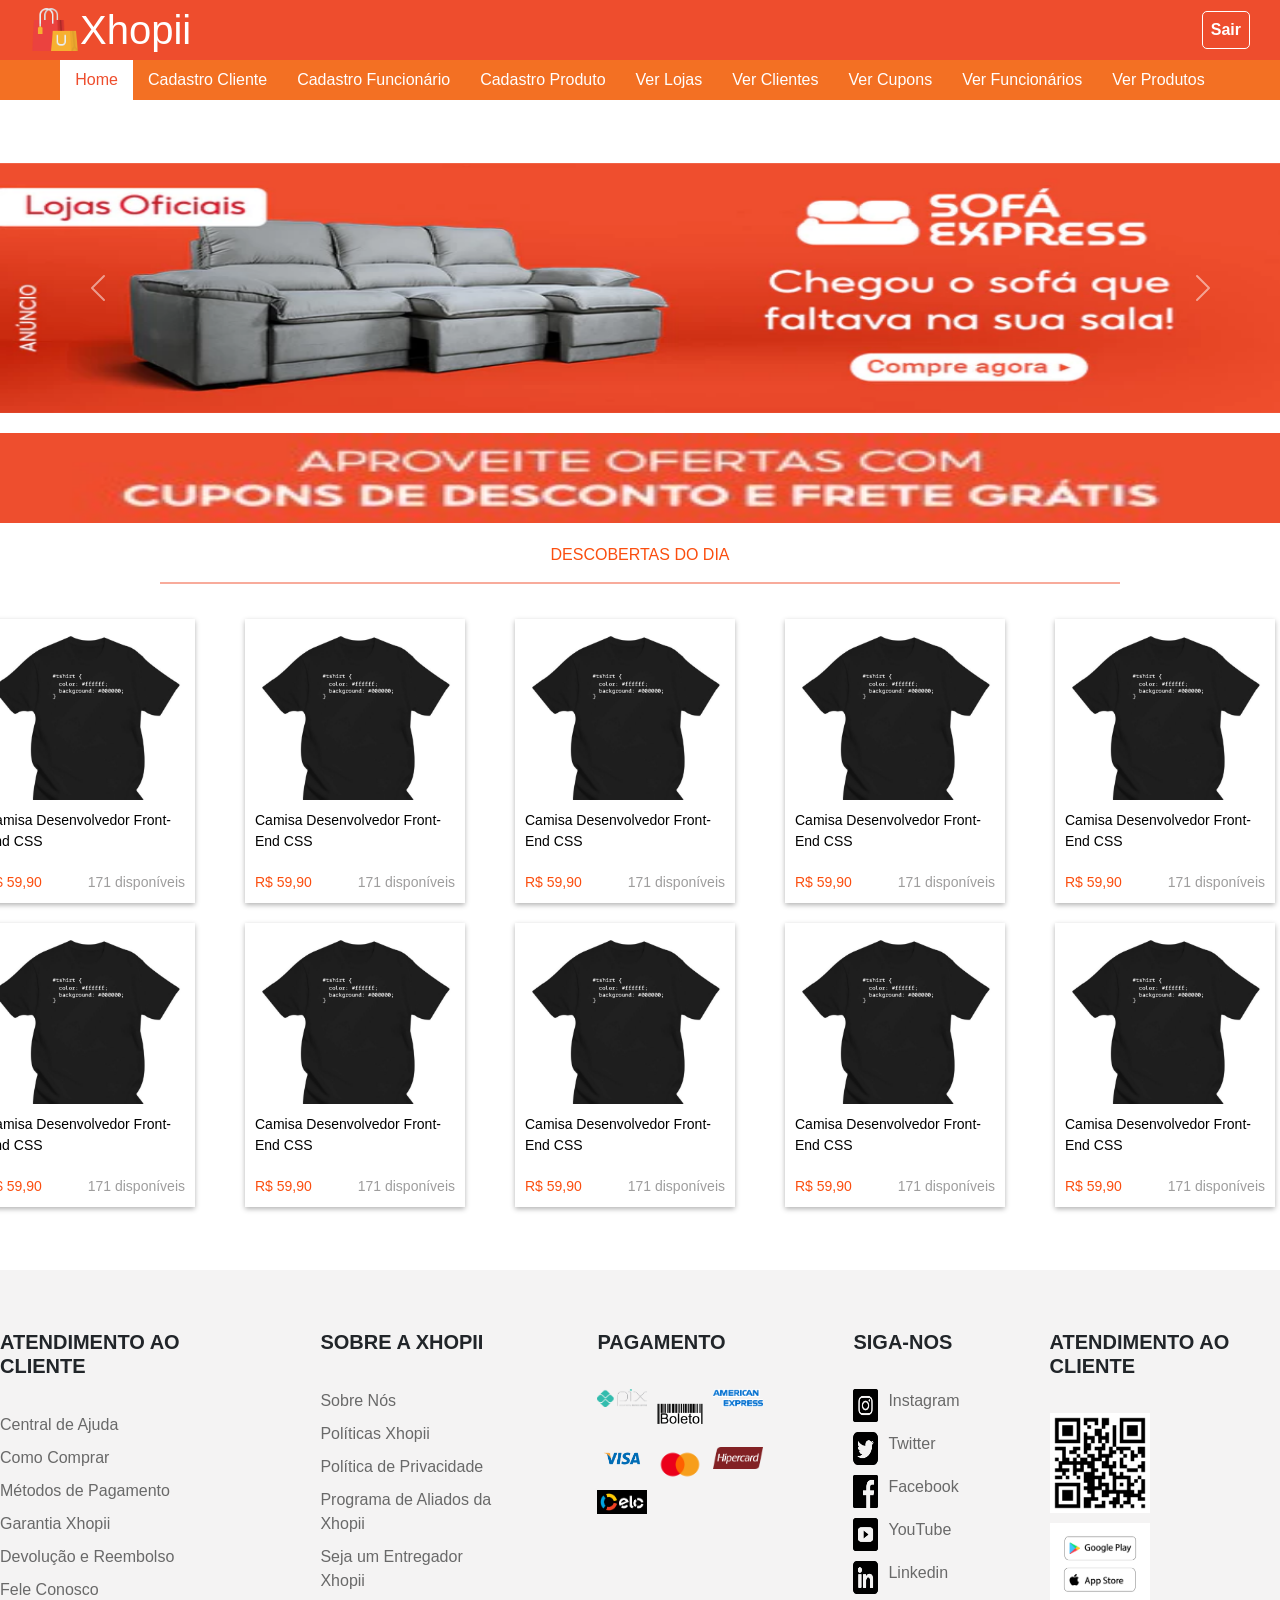
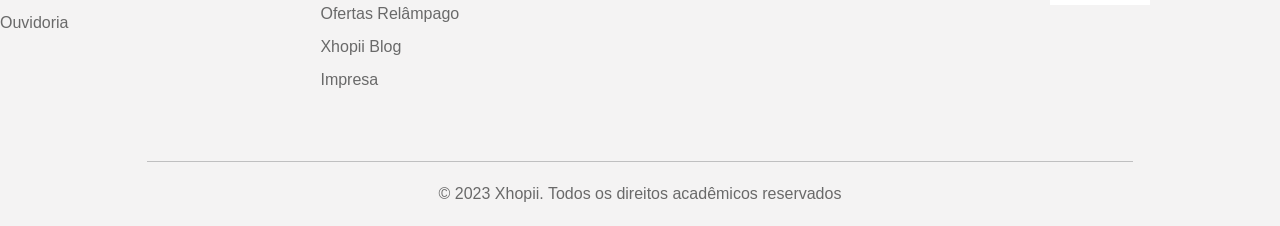
<file: view/home.html>
<!DOCTYPE html>
<html lang="pt-BR">

<head>
    <meta charset="UTF-8">
    <meta name="viewport" content="width=device-width, initial-scale=1.0">

    <link href="https://cdn.jsdelivr.net/npm/bootstrap@5.3.8/dist/css/bootstrap.min.css"
        rel="stylesheet">

    <link rel="stylesheet" href="../assets/style.css">
    <link rel="stylesheet" href="../assets/home.css">

    <title>Home</title>
</head>

<body>

    <header>

        <div class="header-logo">

            <div>
                <img src="../assets/img/logo.png" alt="Logo Xhopii" class="logo">
                <h1>Xhopii</h1>
            </div>

            <a href="/index.html" id="link-sair">Sair</a>

        </div>

        <nav class="menu">

            <ul>
                <li><a href="#">Home</a></li>
                <li><a href="cadastro-cliente.html">Cadastro Cliente</a></li>
                <li><a href="cadastro-funcionario.html">Cadastro Funcionário</a></li>
                <li><a href="cadastro-produto.html">Cadastro Produto</a></li>
                <li><a href="visualizar-loja.html">Ver Lojas</a></li>
                <li><a href="visualizar-cliente.html">Ver Clientes</a></li>
                <li><a href="visualizar-cupom.html">Ver Cupons</a></li>
                <li><a href="visualizar-funcionario.html">Ver Funcionários</a></li>
                <li><a href="visualizar-produto.html">Ver Produtos</a></li>
            </ul>

        </nav>

    </header>

    <main>

        <div class="carousel slide" data-bs-ride="carousel" id="ads">

            <div class="carousel-inner">

                <div class="carousel-item active">
                    <img src="../assets/img/carrosel1.webp"
                        alt="Oferta 1"
                        class="d-block w-100">
                </div>

                <div class="carousel-item">
                    <img src="../assets/img/carrosel2.webp"
                        alt="Oferta 2"
                        class="d-block w-100">
                </div>

                <div class="carousel-item">
                    <img src="../assets/img/carrosel3.webp"
                        alt="Oferta 3"
                        class="d-block w-100">
                </div>

                <div class="carousel-item">
                    <img src="../assets/img/carrosel4.webp"
                        alt="Oferta 4"
                        class="d-block w-100">
                </div>

            </div>

            <button class="carousel-control-prev"
                type="button"
                data-bs-target="#ads"
                data-bs-slide="prev">

                <span class="carousel-control-prev-icon"></span>

                <span class="visually-hidden">Anterior</span>

            </button>

            <button class="carousel-control-next"
                type="button"
                data-bs-target="#ads"
                data-bs-slide="next">

                <span class="carousel-control-next-icon"></span>

                <span class="visually-hidden">Próximo</span>

            </button>

        </div>

        <img id="cupom-img"
            src="../assets/img/home-oferta.jpg"
            alt="Oferta">

        <p class="texto-laranja">DESCOBERTAS DO DIA</p>

        <hr id="hr-laranja">

        <section id="container-produtos">

            <a href="../view/interface-produto.html">
                <div class="produto-camisa">

                    <img src="../assets/img/produto1.png"
                        alt="Imagem camisa preta">

                    <p>Camisa Desenvolvedor Front-End CSS</p>

                    <div>
                        <p class="texto-laranja">R$ 59,90</p>
                        <p class="texto-cinza">171 disponíveis</p>
                    </div>

                </div>
            </a>

            <a href="../view/interface-produto.html">
                <div class="produto-camisa">

                    <img src="../assets/img/produto1.png"
                        alt="Imagem camisa preta">

                    <p>Camisa Desenvolvedor Front-End CSS</p>

                    <div>
                        <p class="texto-laranja">R$ 59,90</p>
                        <p class="texto-cinza">171 disponíveis</p>
                    </div>

                </div>
            </a>

            <a href="../view/interface-produto.html">
                <div class="produto-camisa">

                    <img src="../assets/img/produto1.png"
                        alt="Imagem camisa preta">

                    <p>Camisa Desenvolvedor Front-End CSS</p>

                    <div>
                        <p class="texto-laranja">R$ 59,90</p>
                        <p class="texto-cinza">171 disponíveis</p>
                    </div>

                </div>
            </a>

            <a href="../view/interface-produto.html">
                <div class="produto-camisa">

                    <img src="../assets/img/produto1.png"
                        alt="Imagem camisa preta">

                    <p>Camisa Desenvolvedor Front-End CSS</p>

                    <div>
                        <p class="texto-laranja">R$ 59,90</p>
                        <p class="texto-cinza">171 disponíveis</p>
                    </div>

                </div>
            </a>

            <a href="../view/interface-produto.html">
                <div class="produto-camisa">

                    <img src="../assets/img/produto1.png"
                        alt="Imagem camisa preta">

                    <p>Camisa Desenvolvedor Front-End CSS</p>

                    <div>
                        <p class="texto-laranja">R$ 59,90</p>
                        <p class="texto-cinza">171 disponíveis</p>
                    </div>

                </div>
            </a>

            <a href="../view/interface-produto.html">
                <div class="produto-camisa">

                    <img src="../assets/img/produto1.png"
                        alt="Imagem camisa preta">

                    <p>Camisa Desenvolvedor Front-End CSS</p>

                    <div>
                        <p class="texto-laranja">R$ 59,90</p>
                        <p class="texto-cinza">171 disponíveis</p>
                    </div>

                </div>
            </a>

            <a href="../view/interface-produto.html">
                <div class="produto-camisa">

                    <img src="../assets/img/produto1.png"
                        alt="Imagem camisa preta">

                    <p>Camisa Desenvolvedor Front-End CSS</p>

                    <div>
                        <p class="texto-laranja">R$ 59,90</p>
                        <p class="texto-cinza">171 disponíveis</p>
                    </div>

                </div>
            </a>

            <a href="../view/interface-produto.html">
                <div class="produto-camisa">

                    <img src="../assets/img/produto1.png"
                        alt="Imagem camisa preta">

                    <p>Camisa Desenvolvedor Front-End CSS</p>

                    <div>
                        <p class="texto-laranja">R$ 59,90</p>
                        <p class="texto-cinza">171 disponíveis</p>
                    </div>

                </div>
            </a>

            <a href="../view/interface-produto.html">
                <div class="produto-camisa">

                    <img src="../assets/img/produto1.png"
                        alt="Imagem camisa preta">

                    <p>Camisa Desenvolvedor Front-End CSS</p>

                    <div>
                        <p class="texto-laranja">R$ 59,90</p>
                        <p class="texto-cinza">171 disponíveis</p>
                    </div>

                </div>
            </a>

            <a href="../view/interface-produto.html">
                <div class="produto-camisa">

                    <img src="../assets/img/produto1.png"
                        alt="Imagem camisa preta">

                    <p>Camisa Desenvolvedor Front-End CSS</p>

                    <div>
                        <p class="texto-laranja">R$ 59,90</p>
                        <p class="texto-cinza">171 disponíveis</p>
                    </div>

                </div>
            </a>

        </section>

    </main>

    <footer>
        <section>
            <div>
                <h3 class="footer-titulo">Atendimento ao cliente</h3>
                <p>Central de Ajuda</p>
                <p>Como Comprar</p>
                <p>Métodos de Pagamento</p>
                <p>Garantia Xhopii</p>
                <p>Devolução e Reembolso</p>
                <p>Fele Conosco</p>
                <p>Ouvidoria</p>
            </div>

            <div>
                <h3 class="footer-titulo">Sobre a Xhopii</h3>
                <p>Sobre Nós</p>
                <p>Políticas Xhopii</p>
                <p>Política de Privacidade</p>
                <p>Programa de Aliados da Xhopii</p>
                <p>Seja um Entregador Xhopii</p>
                <p>Ofertas Relâmpago</p>
                <p>Xhopii Blog</p>
                <p>Impresa</p>
            </div>

            <div id="for">
                <h3 class="footer-titulo">Pagamento</h3>
                <div id="formas-pagamento">
                    <img src="../assets/img/pix.png" alt="formas-pagamento">
                    <img src="../assets/img/boleto.png" alt="formas-pagamento">
                    <img src="../assets/img/americanexpress.png" alt="formas-pagamento">
                    <img src="../assets/img/visa.png" alt="formas-pagamento">
                    <img src="../assets/img/mastercard.png" alt="formas-pagamento">
                    <img src="../assets/img/hipercard.png" alt="formas-pagamento">
                    <img src="../assets/img/elo.png" alt="formas-pagamento">
                </div>
            </div>

            <div id="siga-nos">
                <h3 class="footer-titulo">Siga-nos</h3>
                <div class="redes-sociais">
                    <img src="../assets/img/instagram.png" alt="Instagram">
                    <p>Instagram</p>
                </div>
                <div class="redes-sociais">
                    <img src="../assets/img/twitter.png" alt="Twitter">
                    <p>Twitter</p>
                </div>
                <div class="redes-sociais">
                    <img src="../assets/img/facebook.png" alt="Facebook">
                    <p>Facebook</p>
                </div>
                <div class="redes-sociais">
                    <img src="../assets/img/youtube.png" alt="YouTube">
                    <p>YouTube</p>
                </div>
                <div class="redes-sociais">
                    <img src="../assets/img/linkedin.png" alt="LinkedIn">
                    <p>Linkedin</p>
                </div>
            </div>

            <div id="atendimento">
                <h3 class="footer-titulo">Atendimento ao Cliente</h3>
                <div>
                    <img src="../assets/img/qr-code.png" alt="qr-code">
                </div>
                <div>
                    <img src="../assets/img/contato.jpg" alt="qr-code">
                </div>
            </div>

        </section>

        <hr>
        <p id="direitos">© 2023 Xhopii. Todos os direitos acadêmicos reservados</p>
    </footer>

    <script src="https://cdn.jsdelivr.net/npm/bootstrap@5.3.8/dist/js/bootstrap.bundle.min.js"></script>

</body>

</html>
</file>
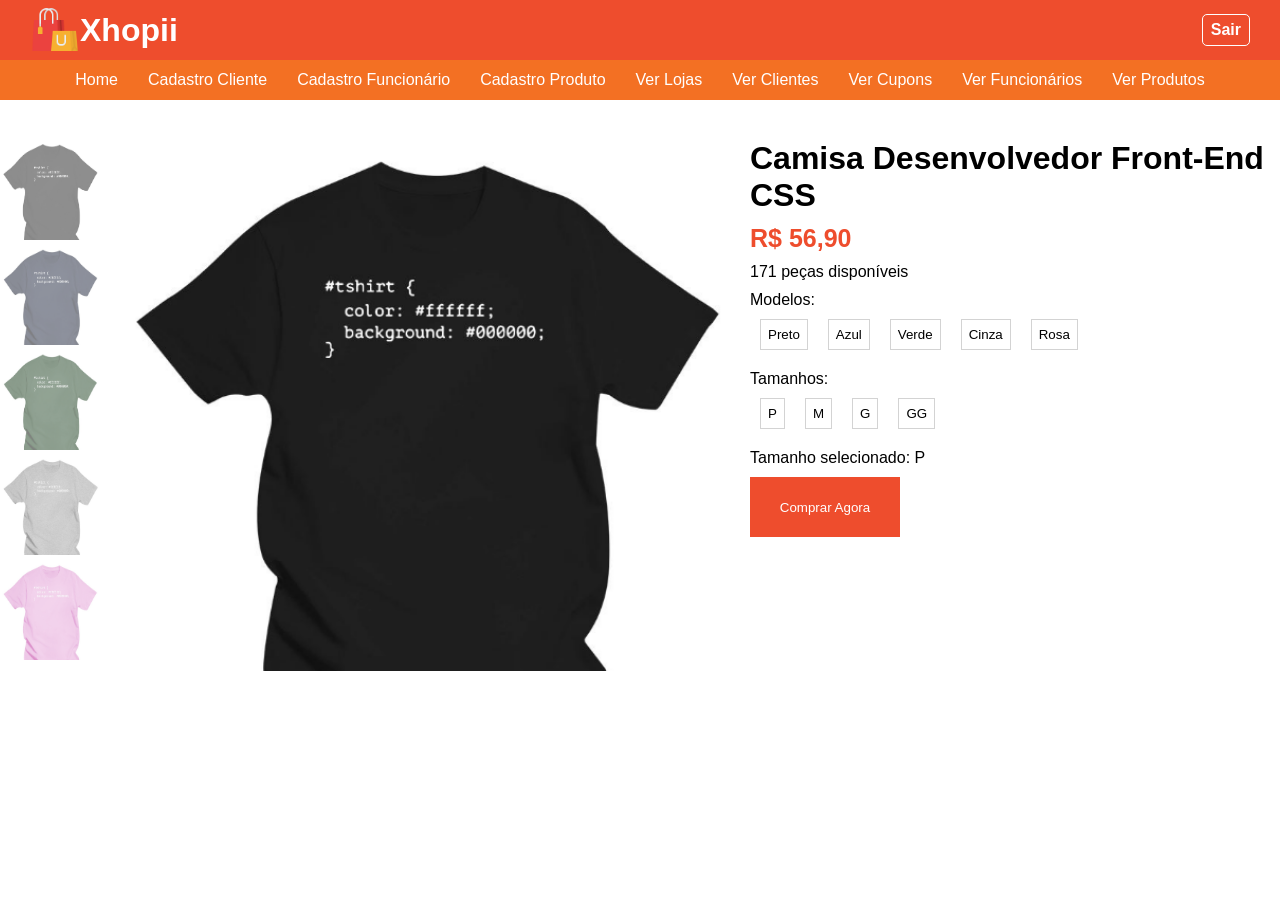
<file: view/interface-produto.html>
<!DOCTYPE html>
<html lang="pt-BR">
<head>
    <meta charset="UTF-8">
    <meta name="viewport" content="width=device-width, initial-scale=1.0">
    <link rel="stylesheet" href="../assets/style.css">
    <link rel="stylesheet" href="../assets/interface-produto.css">
    <title>Interface de Produto</title>
</head>
<body>
    <header>
        <div class="header-logo">
            <div>
                <img src="../assets/img/logo.png" alt="Logo Xhopii" class="logo">
                <h1>Xhopii</h1>
            </div>
            <a href="/index.html" id="link-sair">Sair</a>
        </div>
        <nav class="menu">
            <ul>
                <li><a href="home.html">Home</a></li>
                <li><a href="cadastro-cliente.html">Cadastro Cliente</a></li>
                <li><a href="cadastro-funcionario.html">Cadastro Funcionário</a></li>
                <li><a href="cadastro-produto.html">Cadastro Produto</a></li>
                <li><a href="visualizar-loja.html">Ver Lojas</a></li>
                <li><a href="visualizar-cliente.html">Ver Clientes</a></li>
                <li><a href="visualizar-cupom.html">Ver Cupons</a></li>
                <li><a href="visualizar-funcionario.html">Ver Funcionários</a></li>
                <li><a href="visualizar-produto.html">Ver Produtos</a></li>
            </ul>
        </nav>
    </header>

    <main>
        <div class="cores-camisa">
            <img src="../assets/img/produto1.png" alt="camisa" onclick="selecionarImgProduto(this)">
            <img src="../assets/img/produto2.png" alt="camisa" onclick="selecionarImgProduto(this)">
            <img src="../assets/img/produto3.png" alt="camisa" onclick="selecionarImgProduto(this)">
            <img src="../assets/img/produto4.png" alt="camisa" onclick="selecionarImgProduto(this)">
            <img src="../assets/img/produto5.png" alt="camisa" onclick="selecionarImgProduto(this)">
        </div>

        <div class="camisa-principal">
            <img id="imgPrincipal" src="../assets/img/produto1.png" alt="camisa">
        </div>
        
        <div class="informacoes-camisa">
            <h1>Camisa Desenvolvedor Front-End CSS</h1>
            <p class="preco">R$ 56,90</p>
            <p>171 peças disponíveis</p>
            <p>Modelos:</p>
            <div class="modelos">
                <button id="btnPreto" onclick="mudarCamisa(this)">Preto</button>
                <button id="btnAzul" onclick="mudarCamisa(this)">Azul</button>
                <button id="btnVerde" onclick="mudarCamisa(this)">Verde</button>
                <button id="btnCinza" onclick="mudarCamisa(this)">Cinza</button>
                <button id="btnRosa" onclick="mudarCamisa(this)">Rosa</button>
            </div>
            <p>Tamanhos:</p>
            <div class="tamanhos">
                <button id="btnP" onclick="mudarTamanho(this)">P</button>
                <button id="btnM" onclick="mudarTamanho(this)">M</button>
                <button id="btnG" onclick="mudarTamanho(this)">G</button>
                <button id="btnGG" onclick="mudarTamanho(this)">GG</button>
            </div>
            <p>Tamanho selecionado: <span id="tamanhoSelecionado">P</span></p>
            <button id="comprar">Comprar Agora</button>
        </div>
        <script type="text/javascript" src="../assets/script.js"></script>
    </main>
</body>
</html>
</file>
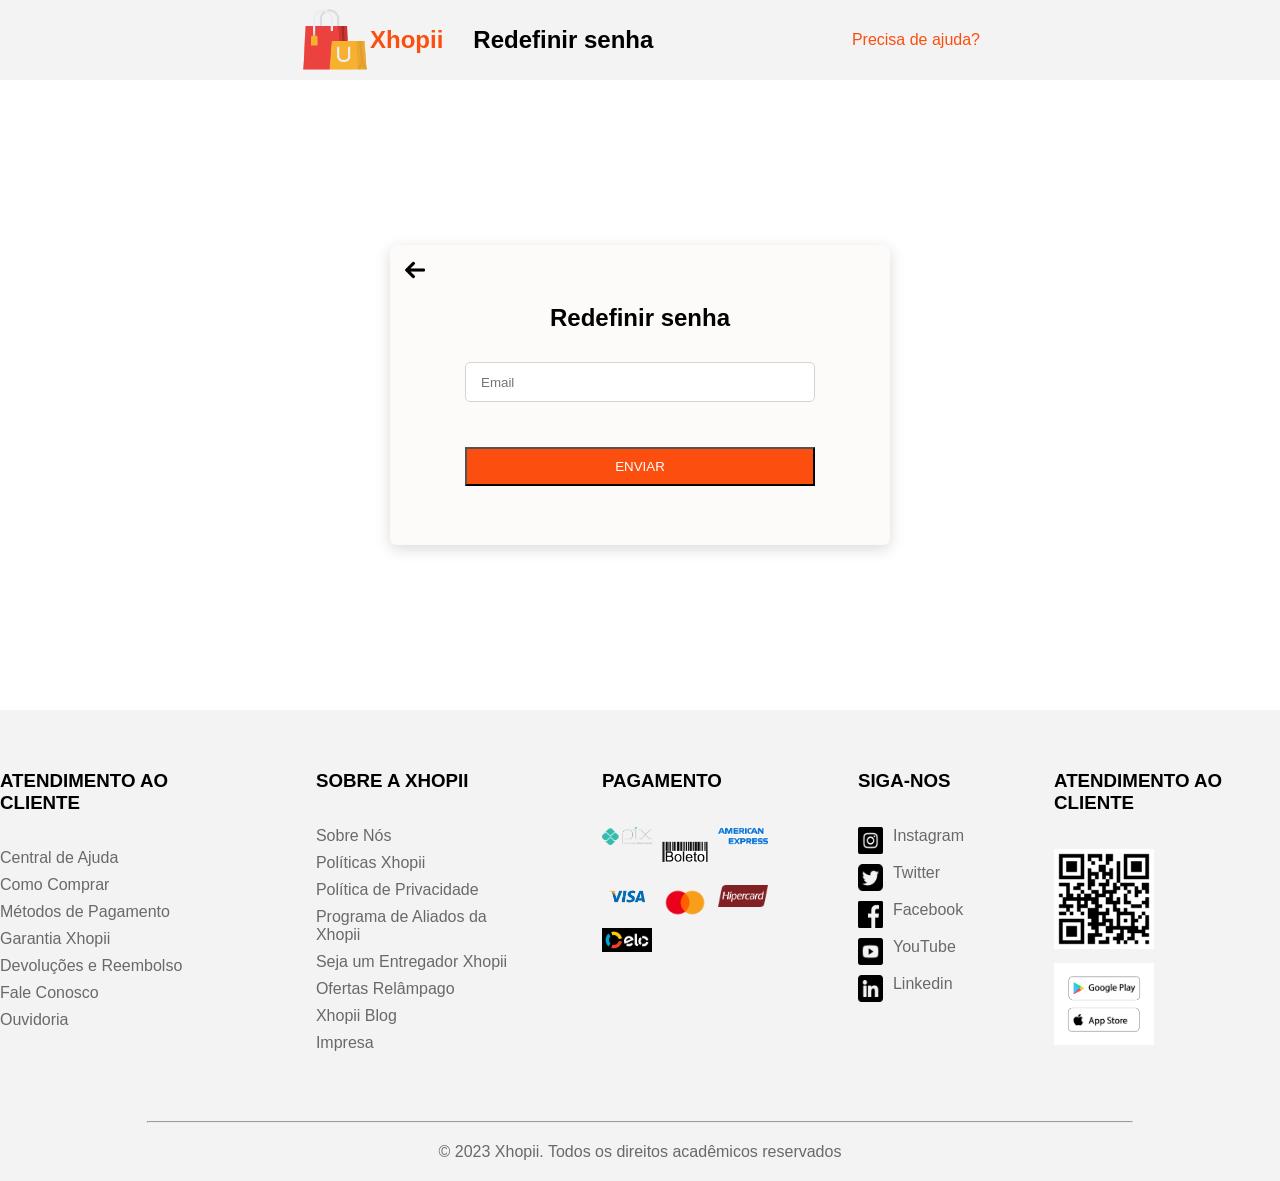
<file: view/redefinir-senha.html>
<!DOCTYPE html>
<html lang="pt-BR">
<head>
  <meta charset="UTF-8">
  <meta name="viewport" content="width=device-width, initial-scale=1.0">
  <link rel="stylesheet" href="../assets/style.css">
  <link rel="stylesheet" href="../assets/redefinir-senha.css">
  <title>Xhopii | Redefinir Senha</title>
</head>
<body>
  <header>
    <nav id="navbar">
      <div id="logo">
        <img src="../assets/img/logo.png" alt="Xhopii Logo" class="logo">
        <h1 id="nome-logo">Xhopii</h1>
        <h1>Redefinir senha</h1>
      </div>
      
      <p class="texto-laranja">Precisa de ajuda?</p>

    </nav>
  </header>

  <main>
    
    <div id="login">

      <a href="../index.html" id="seta">
        <img src="../assets/img/seta.png">
      </a>
      <h2>Redefinir senha</h2>
      <input type="text" placeholder="Email">
      <a href="../index.html">
        <button>ENVIAR</button>
      </a>
    </div>
  </main>

  <footer>
    <section>
      <div>
        <h3 class="footer-titulo">Atendimento ao cliente</h3>
        <p>Central de Ajuda</p>
        <p>Como Comprar</p>
        <p>Métodos de Pagamento</p>
        <p>Garantia Xhopii</p>
        <p>Devoluções e Reembolso</p>
        <p>Fale Conosco</p>
        <p>Ouvidoria</p>
      </div>

      <div>
        <h3 class="footer-titulo">Sobre a Xhopii</h3>
        <p>Sobre Nós</p>
        <p>Políticas Xhopii</p>
        <p>Política de Privacidade</p>
        <p>Programa de Aliados da Xhopii</p>
        <p>Seja um Entregador Xhopii</p>
        <p>Ofertas Relâmpago</p>
        <p>Xhopii Blog</p>
        <p>Impresa</p>
      </div>

      <div>
        <h3 class="footer-titulo">Pagamento</h3>
        <div id="formas-pagamento">
          <img src="../assets/img/pix.png" alt="Formas de Pagamento">
          <img src="../assets/img/boleto.png" alt="Formas de Pagamento">
          <img src="../assets/img/americanexpress.png" alt="Formas de Pagamento">
          <img src="../assets/img/visa.png" alt="Formas de Pagamento">
          <img src="../assets/img/mastercard.png" alt="Formas de Pagamento">
          <img src="../assets/img/hipercard.png" alt="Formas de Pagamento">
          <img src="../assets/img/elo.png" alt="Formas de Pagamento">
        </div>
      </div>

      <div id="siga-nos">
        <h3 class="footer-titulo">Siga-nos</h3>
        <div class="redes-sociais">
          <img src="../assets/img/instagram.png" alt="Instagram">
          <p>Instagram</p>
        </div>
        <div class="redes-sociais">
          <img src="../assets/img/twitter.png" alt="Twitter">
          <p>Twitter</p>
        </div>
        <div class="redes-sociais">
          <img src="../assets/img/facebook.png" alt="Facebook">
          <p>Facebook</p>
        </div>
        <div class="redes-sociais">
          <img src="../assets/img/youtube.png" alt="YouTube">
          <p>YouTube</p>
        </div>
        <div class="redes-sociais">
          <img src="../assets/img/linkedin.png" alt="LinkedIn">
          <p>Linkedin</p>
        </div>
      </div>

      <div id="atendimento">
        <h3 class="footer-titulo">Atendimento ao Cliente</h3>
        <div>
          <img src="../assets/img/qr-code.png" alt="qr-code">
        </div>
        <div>
          <img src="../assets/img/contato.jpg" alt="qr-code">
        </div>
      </div>
    </section>

    <hr>

    <p id="direitos">© 2023 Xhopii. Todos os direitos acadêmicos reservados</p>
  </footer>  
</body>
</html>
</file>
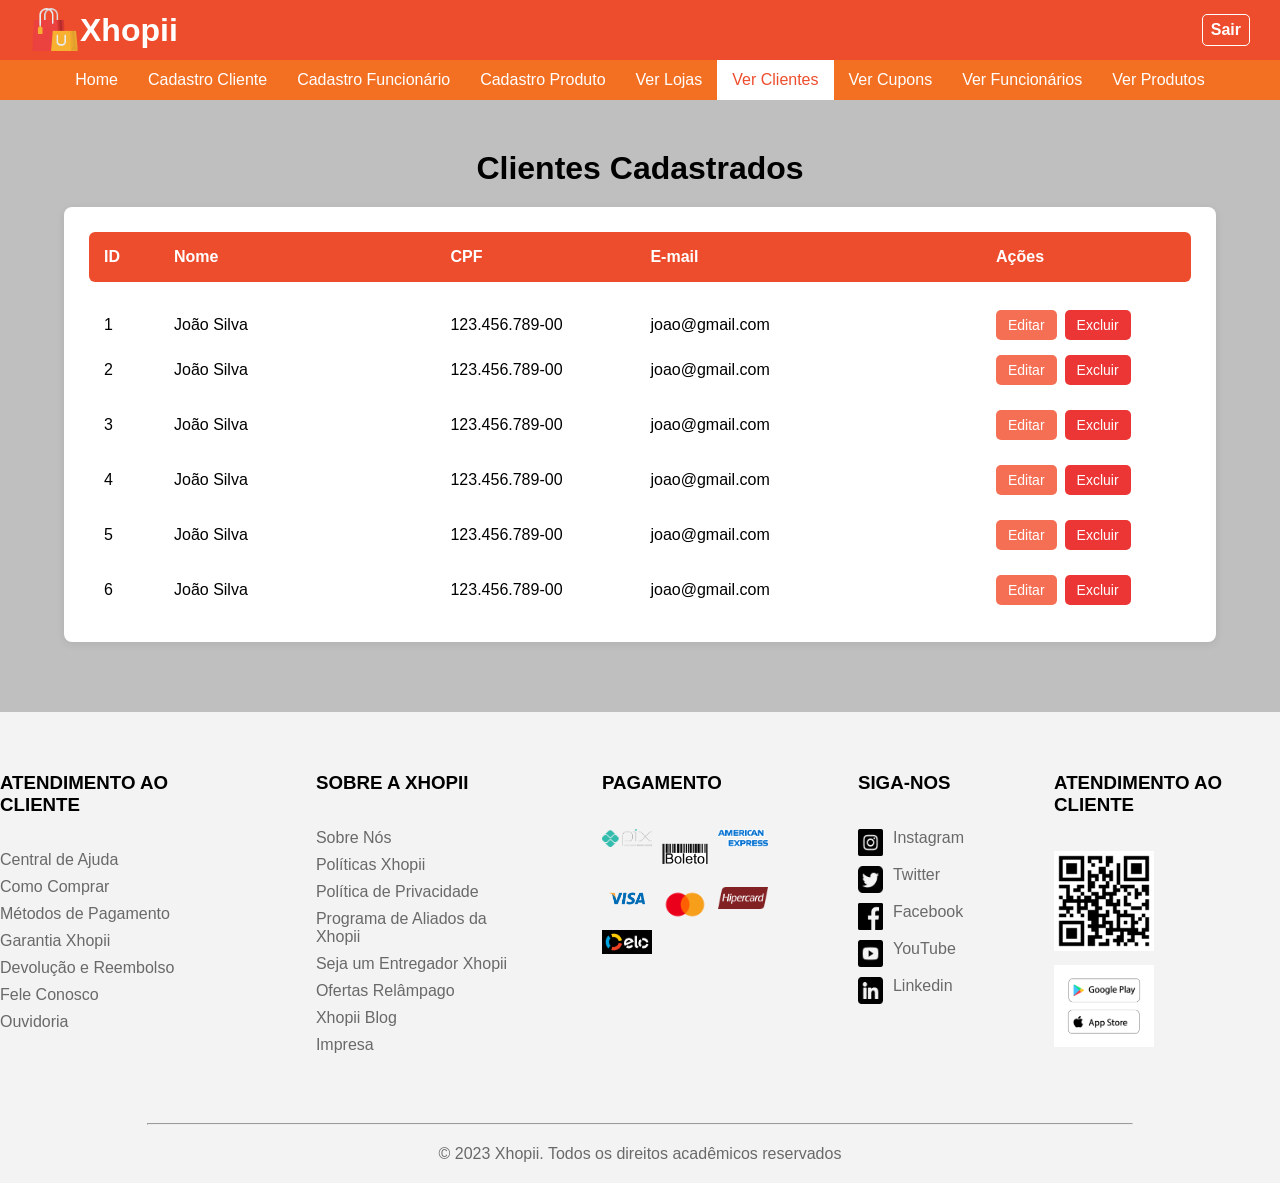
<file: view/visualizar-cliente.html>
<!DOCTYPE html>
<html lang="en">
<head>
  <meta charset="UTF-8">
  <meta name="viewport" content="width=device-width, initial-scale=1.0">
  <link rel="stylesheet" href="../assets/style.css">
  <link rel="stylesheet" href="../assets/visualizar-cliente.css">

  <title>Ver Clientes</title>
</head>
<body>
    <header>
        <div class="header-logo">
            <div>
                <img src="../assets/img/logo.png" alt="Logo Xhopii" class="logo">
                <h1>Xhopii</h1>
            </div>
            <a href="/index.html" id="link-sair">Sair</a>
        </div>
        <nav class="menu">
            <ul>
                <li><a href="home.html">Home</a></li>
                <li><a href="cadastro-cliente.html">Cadastro Cliente</a></li>
                <li><a href="cadastro-funcionario.html">Cadastro Funcionário</a></li>
                <li><a href="cadastro-produto.html">Cadastro Produto</a></li>
                <li><a href="visualizar-loja.html">Ver Lojas</a></li>
                <li><a href="visualizar-cliente.html">Ver Clientes</a></li>
                <li><a href="visualizar-cupom.html">Ver Cupons</a></li>
                <li><a href="visualizar-funcionario.html">Ver Funcionários</a></li>
                <li><a href="visualizar-produto.html">Ver Produtos</a></li>
            </ul>
        </nav>
    </header>

    <main>
        <h1>Clientes Cadastrados</h1>

        <section>
        <div class="container-grid">
            <div>
                <p>ID</p>
            </div>
            <div>
                <p>Nome</p>
            </div>
            <div>
                <p>CPF</p>
            </div>
            <div>
                <p>E-mail</p>
            </div>
            <div>
                <p>Ações</p>
            </div>
        </div>
        <div class="container-grid">
            <div>
                <p>1</p>
            </div>
            <div>
                <p>João Silva</p>
            </div>
            <div>
                <p>123.456.789-00</p>
            </div>
            <div>
                <p>joao@gmail.com</p>
            </div>
            <div class="botoes">
                <div class="botao">Editar</div>
                <div class="botao">Excluir</div>
            </div>
        </div>
        <div class="container-grid">
            <div>
                <p>2</p>
            </div>
            <div>
                <p>João Silva</p>
            </div>
            <div>
                <p>123.456.789-00</p>
            </div>
            <div>
                <p>joao@gmail.com</p>
            </div>
            <div class="botoes">
                <div class="botao">Editar</div>
                <div class="botao">Excluir</div>
            </div>
        </div>
        <div class="container-grid">
            <div>
                <p>3</p>
            </div>
            <div>
                <p>João Silva</p>
            </div>
            <div>
                <p>123.456.789-00</p>
            </div>
            <div>
                <p>joao@gmail.com</p>
            </div>
            <div class="botoes">
                <div class="botao">Editar</div>
                <div class="botao">Excluir</div>
            </div>
        </div>
        <div class="container-grid">
            <div>
                <p>4</p>
            </div>
            <div>
                <p>João Silva</p>
            </div>
            <div>
                <p>123.456.789-00</p>
            </div>
            <div>
                <p>joao@gmail.com</p>
            </div>
            <div class="botoes">
                <div class="botao">Editar</div>
                <div class="botao">Excluir</div>
            </div>
        </div>
        <div class="container-grid">
            <div>
                <p>5</p>
            </div>
            <div>
                <p>João Silva</p>
            </div>
            <div>
                <p>123.456.789-00</p>
            </div>
            <div>
                <p>joao@gmail.com</p>
            </div>
            <div class="botoes">
                <div class="botao">Editar</div>
                <div class="botao">Excluir</div>
            </div>
        </div>
        <div class="container-grid">
            <div>
                <p>6</p>
            </div>
            <div>
                <p>João Silva</p>
            </div>
            <div>
                <p>123.456.789-00</p>
            </div>
            <div>
                <p>joao@gmail.com</p>
            </div>
            <div class="botoes">
                <div class="botao">Editar</div>
                <div class="botao">Excluir</div>
            </div>
        </div>
        </section>
    </main>

    <footer>
        <section>
            <div>
                <h3 class="footer-titulo">Atendimento ao cliente</h3>
                <p>Central de Ajuda</p>
                <p>Como Comprar</p>
                <p>Métodos de Pagamento</p>
                <p>Garantia Xhopii</p>
                <p>Devolução e Reembolso</p>
                <p>Fele Conosco</p>
                <p>Ouvidoria</p>
            </div>

            <div>
                <h3 class="footer-titulo">Sobre a Xhopii</h3>
                <p>Sobre Nós</p>
                <p>Políticas Xhopii</p>
                <p>Política de Privacidade</p>
                <p>Programa de Aliados da Xhopii</p>
                <p>Seja um Entregador Xhopii</p>
                <p>Ofertas Relâmpago</p>
                <p>Xhopii Blog</p>
                <p>Impresa</p>
            </div>

            <div id="for">
                <h3 class="footer-titulo">Pagamento</h3>
                <div id="formas-pagamento">
                    <img src="../assets/img/pix.png" alt="formas-pagamento">
                    <img src="../assets/img/boleto.png" alt="formas-pagamento">
                    <img src="../assets/img/americanexpress.png" alt="formas-pagamento">
                    <img src="../assets/img/visa.png" alt="formas-pagamento">
                    <img src="../assets/img/mastercard.png" alt="formas-pagamento">
                    <img src="../assets/img/hipercard.png" alt="formas-pagamento">
                    <img src="../assets/img/elo.png" alt="formas-pagamento">
                </div>
            </div>

            <div id="siga-nos">
                <h3 class="footer-titulo">Siga-nos</h3>
                <div class="redes-sociais">
                    <img src="../assets/img/instagram.png" alt="Instagram">
                    <p>Instagram</p>
                </div>
                <div class="redes-sociais">
                    <img src="../assets/img/twitter.png" alt="Twitter">
                    <p>Twitter</p>
                </div>
                <div class="redes-sociais">
                    <img src="../assets/img/facebook.png" alt="Facebook">
                    <p>Facebook</p>
                </div>
                <div class="redes-sociais">
                    <img src="../assets/img/youtube.png" alt="YouTube">
                    <p>YouTube</p>
                </div>
                <div class="redes-sociais">
                    <img src="../assets/img/linkedin.png" alt="LinkedIn">
                    <p>Linkedin</p>
                </div>
            </div>

            <div id="atendimento">
                <h3 class="footer-titulo">Atendimento ao Cliente</h3>
                <div>
                    <img src="../assets/img/qr-code.png" alt="qr-code">
                </div>
                <div>
                    <img src="../assets/img/contato.jpg" alt="qr-code">
                </div>
            </div>

        </section>

        <hr>
        <p id="direitos">© 2023 Xhopii. Todos os direitos acadêmicos reservados</p>
    </footer>
</body>
</html>
</file>
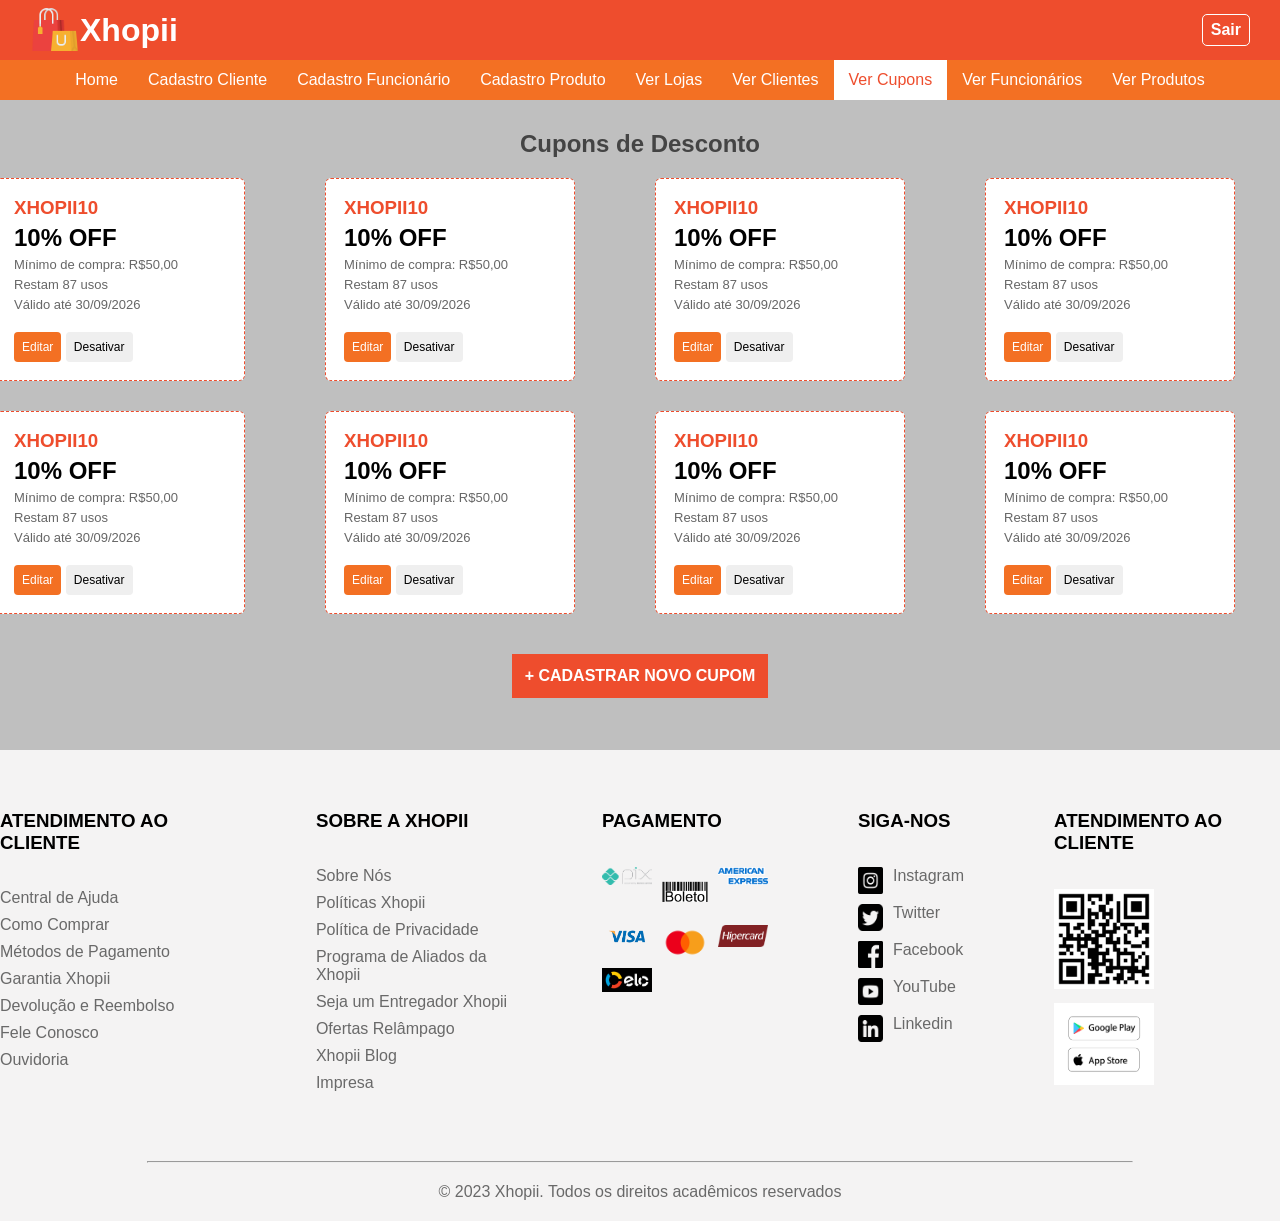
<file: view/visualizar-cupom.html>
<!DOCTYPE html>
<html lang="pt-BR">
<head>
    <meta charset="UTF-8">
    <meta name="viewport" content="width=device-width, initial-scale=1.0">
    <link rel="stylesheet" href="../assets/style.css">
    <link rel="stylesheet" href="../assets/cupom.css">
    <link rel="stylesheet" href="../assets/cards.css">
    <title>Ver Cupons</title>
</head>
<body>
    <header>
        <div class="header-logo">
            <div>
                <img src="../assets/img/logo.png" alt="Logo Xhopii" class="logo">
                <h1>Xhopii</h1>
            </div>
            <a href="/index.html" id="link-sair">Sair</a>
        </div>
        <nav class="menu">
            <ul>
                <li><a href="home.html">Home</a></li>
                <li><a href="cadastro-cliente.html">Cadastro Cliente</a></li>
                <li><a href="cadastro-funcionario.html">Cadastro Funcionário</a></li>
                <li><a href="cadastro-produto.html">Cadastro Produto</a></li>
                <li><a href="visualizar-loja.html">Ver Lojas</a></li>
                <li><a href="visualizar-cliente.html">Ver Clientes</a></li>
                <li><a href="visualizar-cupom.html">Ver Cupons</a></li>
                <li><a href="visualizar-funcionario.html">Ver Funcionários</a></li>
                <li><a href="visualizar-produto.html">Ver Produtos</a></li>
            </ul>
        </nav>
    </header>

    <main class="conteudo-cupons">
        <h1>Cupons de Desconto</h1>
        <div class="card">
            <div class="card-conteudo">
                <h3>XHOPII10</h3>
                <h2>10% OFF</h2>
                <p>Mínimo de compra: R$50,00</p>
                <p>Restam 87 usos</p>
                <p>Válido até 30/09/2026</p>
                <button class="editar">Editar</button>
                <button class="desativar">Desativar</button>
            </div>

            <div class="card-conteudo">
                <h3>XHOPII10</h3>
                <h2>10% OFF</h2>
                <p>Mínimo de compra: R$50,00</p>
                <p>Restam 87 usos</p>
                <p>Válido até 30/09/2026</p>
                <button class="editar">Editar</button>
                <button class="desativar">Desativar</button>
            </div>

            <div class="card-conteudo">
                <h3>XHOPII10</h3>
                <h2>10% OFF</h2>
                <p>Mínimo de compra: R$50,00</p>
                <p>Restam 87 usos</p>
                <p>Válido até 30/09/2026</p>
                <button class="editar">Editar</button>
                <button class="desativar">Desativar</button>
            </div>

            <div class="card-conteudo">
                <h3>XHOPII10</h3>
                <h2>10% OFF</h2>
                <p>Mínimo de compra: R$50,00</p>
                <p>Restam 87 usos</p>
                <p>Válido até 30/09/2026</p>
                <button class="editar">Editar</button>
                <button class="desativar">Desativar</button>
            </div>

            <div class="card-conteudo">
                <h3>XHOPII10</h3>
                <h2>10% OFF</h2>
                <p>Mínimo de compra: R$50,00</p>
                <p>Restam 87 usos</p>
                <p>Válido até 30/09/2026</p>
                <button class="editar">Editar</button>
                <button class="desativar">Desativar</button>
            </div>

            <div class="card-conteudo">
                <h3>XHOPII10</h3>
                <h2>10% OFF</h2>
                <p>Mínimo de compra: R$50,00</p>
                <p>Restam 87 usos</p>
                <p>Válido até 30/09/2026</p>
                <button class="editar">Editar</button>
                <button class="desativar">Desativar</button>
            </div>

            <div class="card-conteudo">
                <h3>XHOPII10</h3>
                <h2>10% OFF</h2>
                <p>Mínimo de compra: R$50,00</p>
                <p>Restam 87 usos</p>
                <p>Válido até 30/09/2026</p>
                <button class="editar">Editar</button>
                <button class="desativar">Desativar</button>
            </div>

            <div class="card-conteudo">
                <h3>XHOPII10</h3>
                <h2>10% OFF</h2>
                <p>Mínimo de compra: R$50,00</p>
                <p>Restam 87 usos</p>
                <p>Válido até 30/09/2026</p>
                <button class="editar">Editar</button>
                <button class="desativar">Desativar</button>
            </div>
        </div>
        <a href="../view/cadastro-cupom.html" id="cadastrar-cupom">+ CADASTRAR NOVO CUPOM</a>
    </main>
    
    <footer>
        <section>
            <div>
                <h3 class="footer-titulo">Atendimento ao cliente</h3>
                <p>Central de Ajuda</p>
                <p>Como Comprar</p>
                <p>Métodos de Pagamento</p>
                <p>Garantia Xhopii</p>
                <p>Devolução e Reembolso</p>
                <p>Fele Conosco</p>
                <p>Ouvidoria</p>
            </div>

            <div>
                <h3 class="footer-titulo">Sobre a Xhopii</h3>
                <p>Sobre Nós</p>
                <p>Políticas Xhopii</p>
                <p>Política de Privacidade</p>
                <p>Programa de Aliados da Xhopii</p>
                <p>Seja um Entregador Xhopii</p>
                <p>Ofertas Relâmpago</p>
                <p>Xhopii Blog</p>
                <p>Impresa</p>
            </div>

            <div id="for">
                <h3 class="footer-titulo">Pagamento</h3>
                <div id="formas-pagamento">
                    <img src="../assets/img/pix.png" alt="formas-pagamento">
                    <img src="../assets/img/boleto.png" alt="formas-pagamento">
                    <img src="../assets/img/americanexpress.png" alt="formas-pagamento">
                    <img src="../assets/img/visa.png" alt="formas-pagamento">
                    <img src="../assets/img/mastercard.png" alt="formas-pagamento">
                    <img src="../assets/img/hipercard.png" alt="formas-pagamento">
                    <img src="../assets/img/elo.png" alt="formas-pagamento">
                </div>
            </div>

            <div id="siga-nos">
                <h3 class="footer-titulo">Siga-nos</h3>
                <div class="redes-sociais">
                    <img src="../assets/img/instagram.png" alt="Instagram">
                    <p>Instagram</p>
                </div>
                <div class="redes-sociais">
                    <img src="../assets/img/twitter.png" alt="Twitter">
                    <p>Twitter</p>
                </div>
                <div class="redes-sociais">
                    <img src="../assets/img/facebook.png" alt="Facebook">
                    <p>Facebook</p>
                </div>
                <div class="redes-sociais">
                    <img src="../assets/img/youtube.png" alt="YouTube">
                    <p>YouTube</p>
                </div>
                <div class="redes-sociais">
                    <img src="../assets/img/linkedin.png" alt="LinkedIn">
                    <p>Linkedin</p>
                </div>
            </div>

            <div id="atendimento">
                <h3 class="footer-titulo">Atendimento ao Cliente</h3>
                <div>
                    <img src="../assets/img/qr-code.png" alt="qr-code">
                </div>
                <div>
                    <img src="../assets/img/contato.jpg" alt="qr-code">
                </div>
            </div>

        </section>

        <hr>
        <p id="direitos">© 2023 Xhopii. Todos os direitos acadêmicos reservados</p>
    </footer>

</body>
</html>
</file>
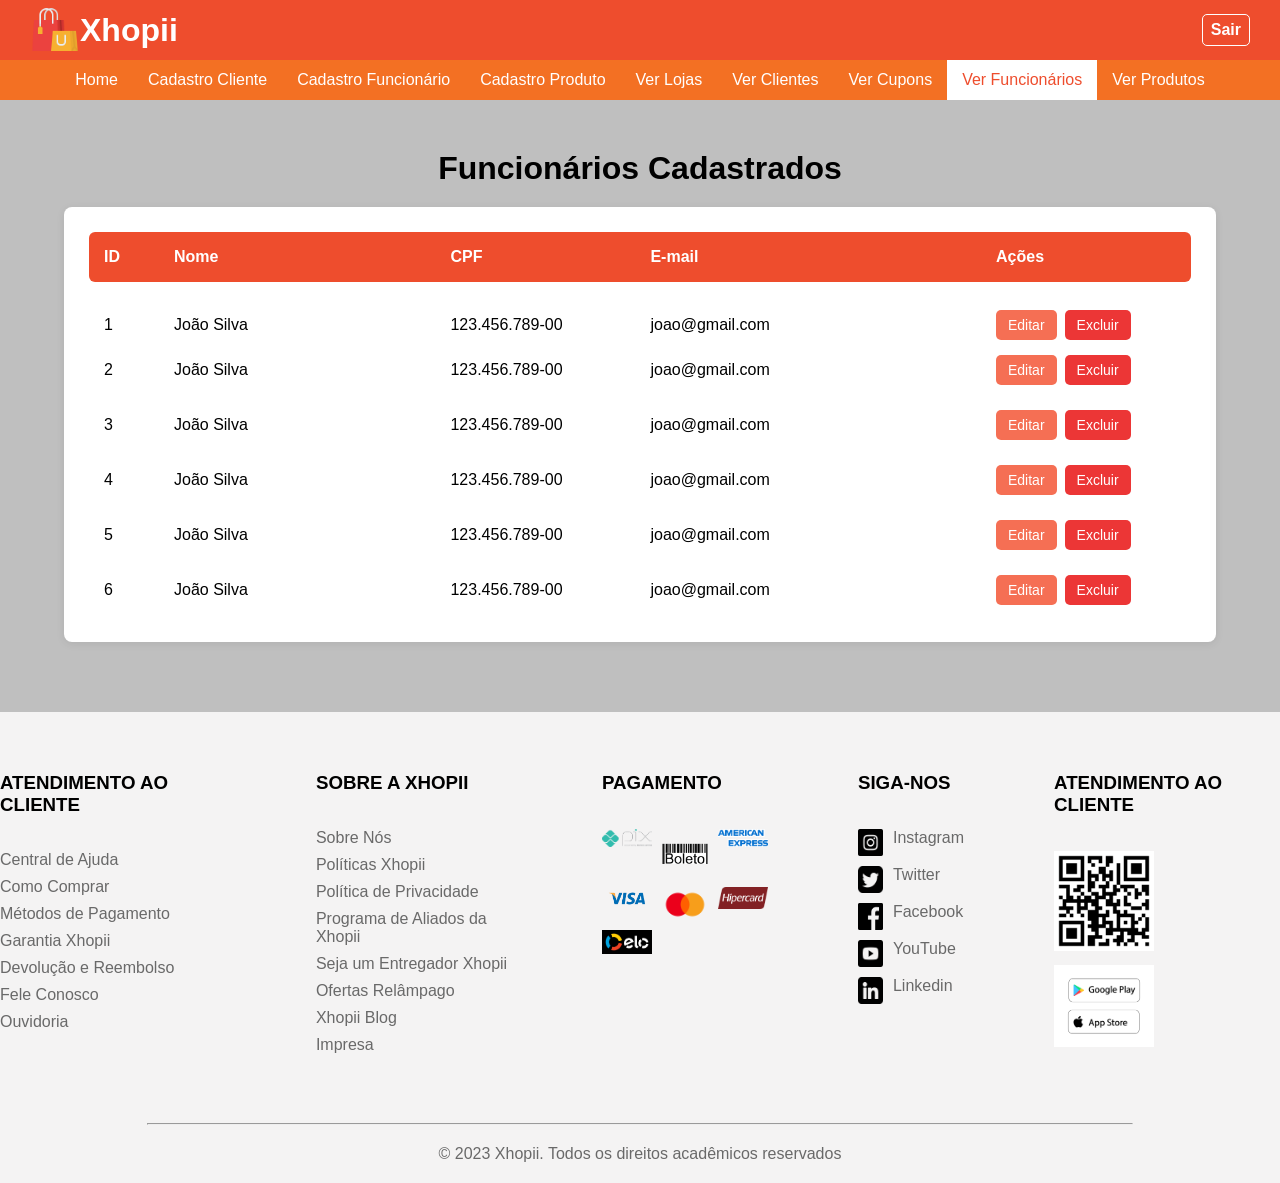
<file: view/visualizar-funcionario.html>
<!DOCTYPE html>
<html lang="en">
<head>
  <meta charset="UTF-8">
  <meta name="viewport" content="width=device-width, initial-scale=1.0">
  <link rel="stylesheet" href="../assets/style.css">
  <link rel="stylesheet" href="../assets/visualizar-funcionario.css">

  <title>Ver Funcionários</title>
</head>
<body>
    <header>
        <div class="header-logo">
            <div>
                <img src="../assets/img/logo.png" alt="Logo Xhopii" class="logo">
                <h1>Xhopii</h1>
            </div>
            <a href="/index.html" id="link-sair">Sair</a>
        </div>
        <nav class="menu">
            <ul>
                <li><a href="home.html">Home</a></li>
                <li><a href="cadastro-cliente.html">Cadastro Cliente</a></li>
                <li><a href="cadastro-funcionario.html">Cadastro Funcionário</a></li>
                <li><a href="cadastro-produto.html">Cadastro Produto</a></li>
                <li><a href="visualizar-loja.html">Ver Lojas</a></li>
                <li><a href="visualizar-cliente.html">Ver Clientes</a></li>
                <li><a href="visualizar-cupom.html">Ver Cupons</a></li>
                <li><a href="visualizar-funcionario.html">Ver Funcionários</a></li>
                <li><a href="visualizar-produto.html">Ver Produtos</a></li>
            </ul>
        </nav>
    </header>

    <main>
        <h1>Funcionários Cadastrados</h1>

        <section>
        <div class="container-grid">
            <div>
                <p>ID</p>
            </div>
            <div>
                <p>Nome</p>
            </div>
            <div>
                <p>CPF</p>
            </div>
            <div>
                <p>E-mail</p>
            </div>
            <div>
                <p>Ações</p>
            </div>
        </div>
        <div class="container-grid">
            <div>
                <p>1</p>
            </div>
            <div>
                <p>João Silva</p>
            </div>
            <div>
                <p>123.456.789-00</p>
            </div>
            <div>
                <p>joao@gmail.com</p>
            </div>
            <div class="botoes">
                <div class="botao">Editar</div>
                <div class="botao">Excluir</div>
            </div>
        </div>
        <div class="container-grid">
            <div>
                <p>2</p>
            </div>
            <div>
                <p>João Silva</p>
            </div>
            <div>
                <p>123.456.789-00</p>
            </div>
            <div>
                <p>joao@gmail.com</p>
            </div>
            <div class="botoes">
                <div class="botao">Editar</div>
                <div class="botao">Excluir</div>
            </div>
        </div>
        <div class="container-grid">
            <div>
                <p>3</p>
            </div>
            <div>
                <p>João Silva</p>
            </div>
            <div>
                <p>123.456.789-00</p>
            </div>
            <div>
                <p>joao@gmail.com</p>
            </div>
            <div class="botoes">
                <div class="botao">Editar</div>
                <div class="botao">Excluir</div>
            </div>
        </div>
        <div class="container-grid">
            <div>
                <p>4</p>
            </div>
            <div>
                <p>João Silva</p>
            </div>
            <div>
                <p>123.456.789-00</p>
            </div>
            <div>
                <p>joao@gmail.com</p>
            </div>
            <div class="botoes">
                <div class="botao">Editar</div>
                <div class="botao">Excluir</div>
            </div>
        </div>
        <div class="container-grid">
            <div>
                <p>5</p>
            </div>
            <div>
                <p>João Silva</p>
            </div>
            <div>
                <p>123.456.789-00</p>
            </div>
            <div>
                <p>joao@gmail.com</p>
            </div>
            <div class="botoes">
                <div class="botao">Editar</div>
                <div class="botao">Excluir</div>
            </div>
        </div>
        <div class="container-grid">
            <div>
                <p>6</p>
            </div>
            <div>
                <p>João Silva</p>
            </div>
            <div>
                <p>123.456.789-00</p>
            </div>
            <div>
                <p>joao@gmail.com</p>
            </div>
            <div class="botoes">
                <div class="botao">Editar</div>
                <div class="botao">Excluir</div>
            </div>
        </div>
        </section>
    </main>

    <footer>
        <section>
            <div>
                <h3 class="footer-titulo">Atendimento ao cliente</h3>
                <p>Central de Ajuda</p>
                <p>Como Comprar</p>
                <p>Métodos de Pagamento</p>
                <p>Garantia Xhopii</p>
                <p>Devolução e Reembolso</p>
                <p>Fele Conosco</p>
                <p>Ouvidoria</p>
            </div>

            <div>
                <h3 class="footer-titulo">Sobre a Xhopii</h3>
                <p>Sobre Nós</p>
                <p>Políticas Xhopii</p>
                <p>Política de Privacidade</p>
                <p>Programa de Aliados da Xhopii</p>
                <p>Seja um Entregador Xhopii</p>
                <p>Ofertas Relâmpago</p>
                <p>Xhopii Blog</p>
                <p>Impresa</p>
            </div>

            <div id="for">
                <h3 class="footer-titulo">Pagamento</h3>
                <div id="formas-pagamento">
                    <img src="../assets/img/pix.png" alt="formas-pagamento">
                    <img src="../assets/img/boleto.png" alt="formas-pagamento">
                    <img src="../assets/img/americanexpress.png" alt="formas-pagamento">
                    <img src="../assets/img/visa.png" alt="formas-pagamento">
                    <img src="../assets/img/mastercard.png" alt="formas-pagamento">
                    <img src="../assets/img/hipercard.png" alt="formas-pagamento">
                    <img src="../assets/img/elo.png" alt="formas-pagamento">
                </div>
            </div>

            <div id="siga-nos">
                <h3 class="footer-titulo">Siga-nos</h3>
                <div class="redes-sociais">
                    <img src="../assets/img/instagram.png" alt="Instagram">
                    <p>Instagram</p>
                </div>
                <div class="redes-sociais">
                    <img src="../assets/img/twitter.png" alt="Twitter">
                    <p>Twitter</p>
                </div>
                <div class="redes-sociais">
                    <img src="../assets/img/facebook.png" alt="Facebook">
                    <p>Facebook</p>
                </div>
                <div class="redes-sociais">
                    <img src="../assets/img/youtube.png" alt="YouTube">
                    <p>YouTube</p>
                </div>
                <div class="redes-sociais">
                    <img src="../assets/img/linkedin.png" alt="LinkedIn">
                    <p>Linkedin</p>
                </div>
            </div>

            <div id="atendimento">
                <h3 class="footer-titulo">Atendimento ao Cliente</h3>
                <div>
                    <img src="../assets/img/qr-code.png" alt="qr-code">
                </div>
                <div>
                    <img src="../assets/img/contato.jpg" alt="qr-code">
                </div>
            </div>

        </section>

        <hr>
        <p id="direitos">© 2023 Xhopii. Todos os direitos acadêmicos reservados</p>
    </footer>
</body>
</html>
</file>
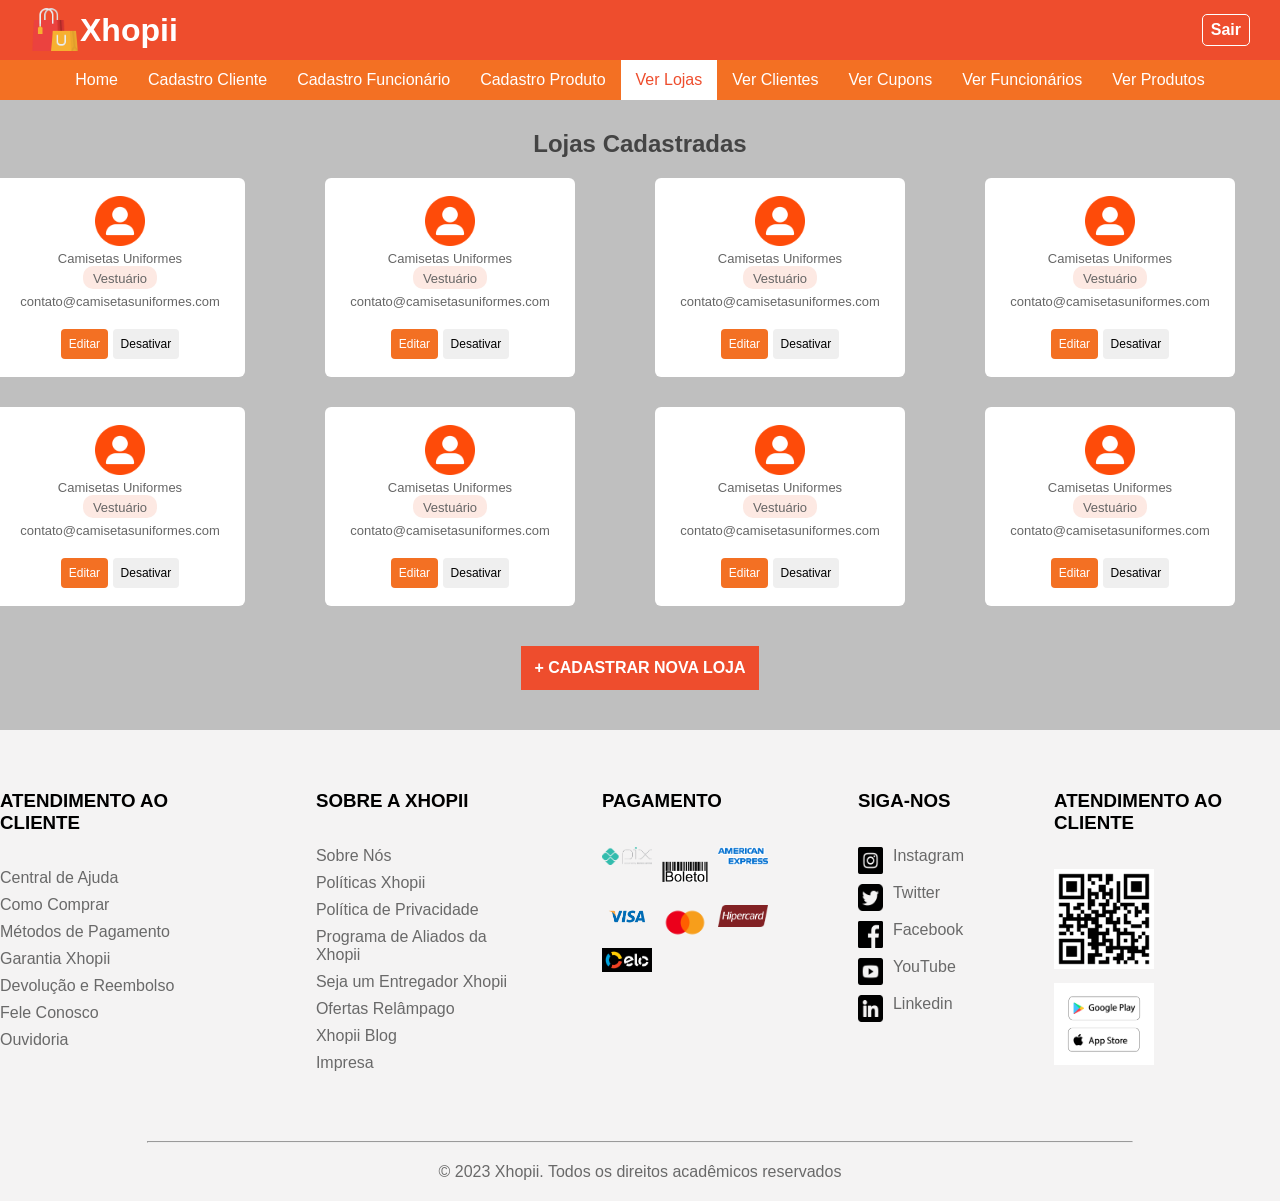
<file: view/visualizar-loja.html>
<!DOCTYPE html>
<html lang="pt-BR">
<head>
    <meta charset="UTF-8">
    <meta name="viewport" content="width=device-width, initial-scale=1.0">
    <link rel="stylesheet" href="../assets/style.css">
    <link rel="stylesheet" href="../assets/visualizar-lojas.css">
    <link rel="stylesheet" href="../assets/cards.css">
    <title>Ver Lojas</title>
</head>
<body>
    <header>
        <div class="header-logo">
            <div>
                <img src="../assets/img/logo.png" alt="Logo Xhopii" class="logo">
                <h1>Xhopii</h1>
            </div>
            <a href="/index.html" id="link-sair">Sair</a>
        </div>
        <nav class="menu">
            <ul>
                <li><a href="home.html">Home</a></li>
                <li><a href="cadastro-cliente.html">Cadastro Cliente</a></li>
                <li><a href="cadastro-funcionario.html">Cadastro Funcionário</a></li>
                <li><a href="cadastro-produto.html">Cadastro Produto</a></li>
                <li><a href="visualizar-loja.html">Ver Lojas</a></li>
                <li><a href="visualizar-cliente.html">Ver Clientes</a></li>
                <li><a href="visualizar-cupom.html">Ver Cupons</a></li>
                <li><a href="visualizar-funcionario.html">Ver Funcionários</a></li>
                <li><a href="visualizar-produto.html">Ver Produtos</a></li>
            </ul>
        </nav>
    </header>

    <main class="conteudo-cupons">
        <h1>Lojas Cadastradas</h1>
        <div class="card">
            <div class="card-conteudo">
                <img src="../assets/img/icon-empresa.png" alt="logo-empresa">
                <p>Camisetas Uniformes</p>
                <p class="categoria">Vestuário</p>
                <p>contato@camisetasuniformes.com</p>
                <div class="buttons-card">
                    <button class="editar">Editar</button>
                    <button class="desativar">Desativar</button>
                </div>
                
            </div>

            <div class="card-conteudo">
                <img src="../assets/img/icon-empresa.png" alt="logo-empresa">
                <p>Camisetas Uniformes</p>
                <p class="categoria">Vestuário</p>
                <p>contato@camisetasuniformes.com</p>
                <div class="buttons-card">
                    <button class="editar">Editar</button>
                    <button class="desativar">Desativar</button>
                </div>
                
            </div>

            <div class="card-conteudo">
                <img src="../assets/img/icon-empresa.png" alt="logo-empresa">
                <p>Camisetas Uniformes</p>
                <p class="categoria">Vestuário</p>
                <p>contato@camisetasuniformes.com</p>
                <div class="buttons-card">
                    <button class="editar">Editar</button>
                    <button class="desativar">Desativar</button>
                </div>
                
            </div>

            <div class="card-conteudo">
                <img src="../assets/img/icon-empresa.png" alt="logo-empresa">
                <p>Camisetas Uniformes</p>
                <p class="categoria">Vestuário</p>
                <p>contato@camisetasuniformes.com</p>
                <div class="buttons-card">
                    <button class="editar">Editar</button>
                    <button class="desativar">Desativar</button>
                </div>
                
            </div>

            <div class="card-conteudo">
                <img src="../assets/img/icon-empresa.png" alt="logo-empresa">
                <p>Camisetas Uniformes</p>
                <p class="categoria">Vestuário</p>
                <p>contato@camisetasuniformes.com</p>
                <div class="buttons-card">
                    <button class="editar">Editar</button>
                    <button class="desativar">Desativar</button>
                </div>
                
            </div>

            <div class="card-conteudo">
                <img src="../assets/img/icon-empresa.png" alt="logo-empresa">
                <p>Camisetas Uniformes</p>
                <p class="categoria">Vestuário</p>
                <p>contato@camisetasuniformes.com</p>
                <div class="buttons-card">
                    <button class="editar">Editar</button>
                    <button class="desativar">Desativar</button>
                </div>
                
            </div>

            <div class="card-conteudo">
                <img src="../assets/img/icon-empresa.png" alt="logo-empresa">
                <p>Camisetas Uniformes</p>
                <p class="categoria">Vestuário</p>
                <p>contato@camisetasuniformes.com</p>
                <div class="buttons-card">
                    <button class="editar">Editar</button>
                    <button class="desativar">Desativar</button>
                </div>
                
            </div>

            <div class="card-conteudo">
                <img src="../assets/img/icon-empresa.png" alt="logo-empresa">
                <p>Camisetas Uniformes</p>
                <p class="categoria">Vestuário</p>
                <p>contato@camisetasuniformes.com</p>
                <div class="buttons-card">
                    <button class="editar">Editar</button>
                    <button class="desativar">Desativar</button>
                </div>
                
            </div>
        </div>
        <a href="../view/cadastro-loja.html" id="cadastrar-cupom">+ CADASTRAR NOVA LOJA</a>
    </main>
    
    <footer>
        <section>
            <div>
                <h3 class="footer-titulo">Atendimento ao cliente</h3>
                <p>Central de Ajuda</p>
                <p>Como Comprar</p>
                <p>Métodos de Pagamento</p>
                <p>Garantia Xhopii</p>
                <p>Devolução e Reembolso</p>
                <p>Fele Conosco</p>
                <p>Ouvidoria</p>
            </div>

            <div>
                <h3 class="footer-titulo">Sobre a Xhopii</h3>
                <p>Sobre Nós</p>
                <p>Políticas Xhopii</p>
                <p>Política de Privacidade</p>
                <p>Programa de Aliados da Xhopii</p>
                <p>Seja um Entregador Xhopii</p>
                <p>Ofertas Relâmpago</p>
                <p>Xhopii Blog</p>
                <p>Impresa</p>
            </div>

            <div id="for">
                <h3 class="footer-titulo">Pagamento</h3>
                <div id="formas-pagamento">
                    <img src="../assets/img/pix.png" alt="formas-pagamento">
                    <img src="../assets/img/boleto.png" alt="formas-pagamento">
                    <img src="../assets/img/americanexpress.png" alt="formas-pagamento">
                    <img src="../assets/img/visa.png" alt="formas-pagamento">
                    <img src="../assets/img/mastercard.png" alt="formas-pagamento">
                    <img src="../assets/img/hipercard.png" alt="formas-pagamento">
                    <img src="../assets/img/elo.png" alt="formas-pagamento">
                </div>
            </div>

            <div id="siga-nos">
                <h3 class="footer-titulo">Siga-nos</h3>
                <div class="redes-sociais">
                    <img src="../assets/img/instagram.png" alt="Instagram">
                    <p>Instagram</p>
                </div>
                <div class="redes-sociais">
                    <img src="../assets/img/twitter.png" alt="Twitter">
                    <p>Twitter</p>
                </div>
                <div class="redes-sociais">
                    <img src="../assets/img/facebook.png" alt="Facebook">
                    <p>Facebook</p>
                </div>
                <div class="redes-sociais">
                    <img src="../assets/img/youtube.png" alt="YouTube">
                    <p>YouTube</p>
                </div>
                <div class="redes-sociais">
                    <img src="../assets/img/linkedin.png" alt="LinkedIn">
                    <p>Linkedin</p>
                </div>
            </div>

            <div id="atendimento">
                <h3 class="footer-titulo">Atendimento ao Cliente</h3>
                <div>
                    <img src="../assets/img/qr-code.png" alt="qr-code">
                </div>
                <div>
                    <img src="../assets/img/contato.jpg" alt="qr-code">
                </div>
            </div>

        </section>

        <hr>
        <p id="direitos">© 2023 Xhopii. Todos os direitos acadêmicos reservados</p>
    </footer>

</body>
</html>
</file>
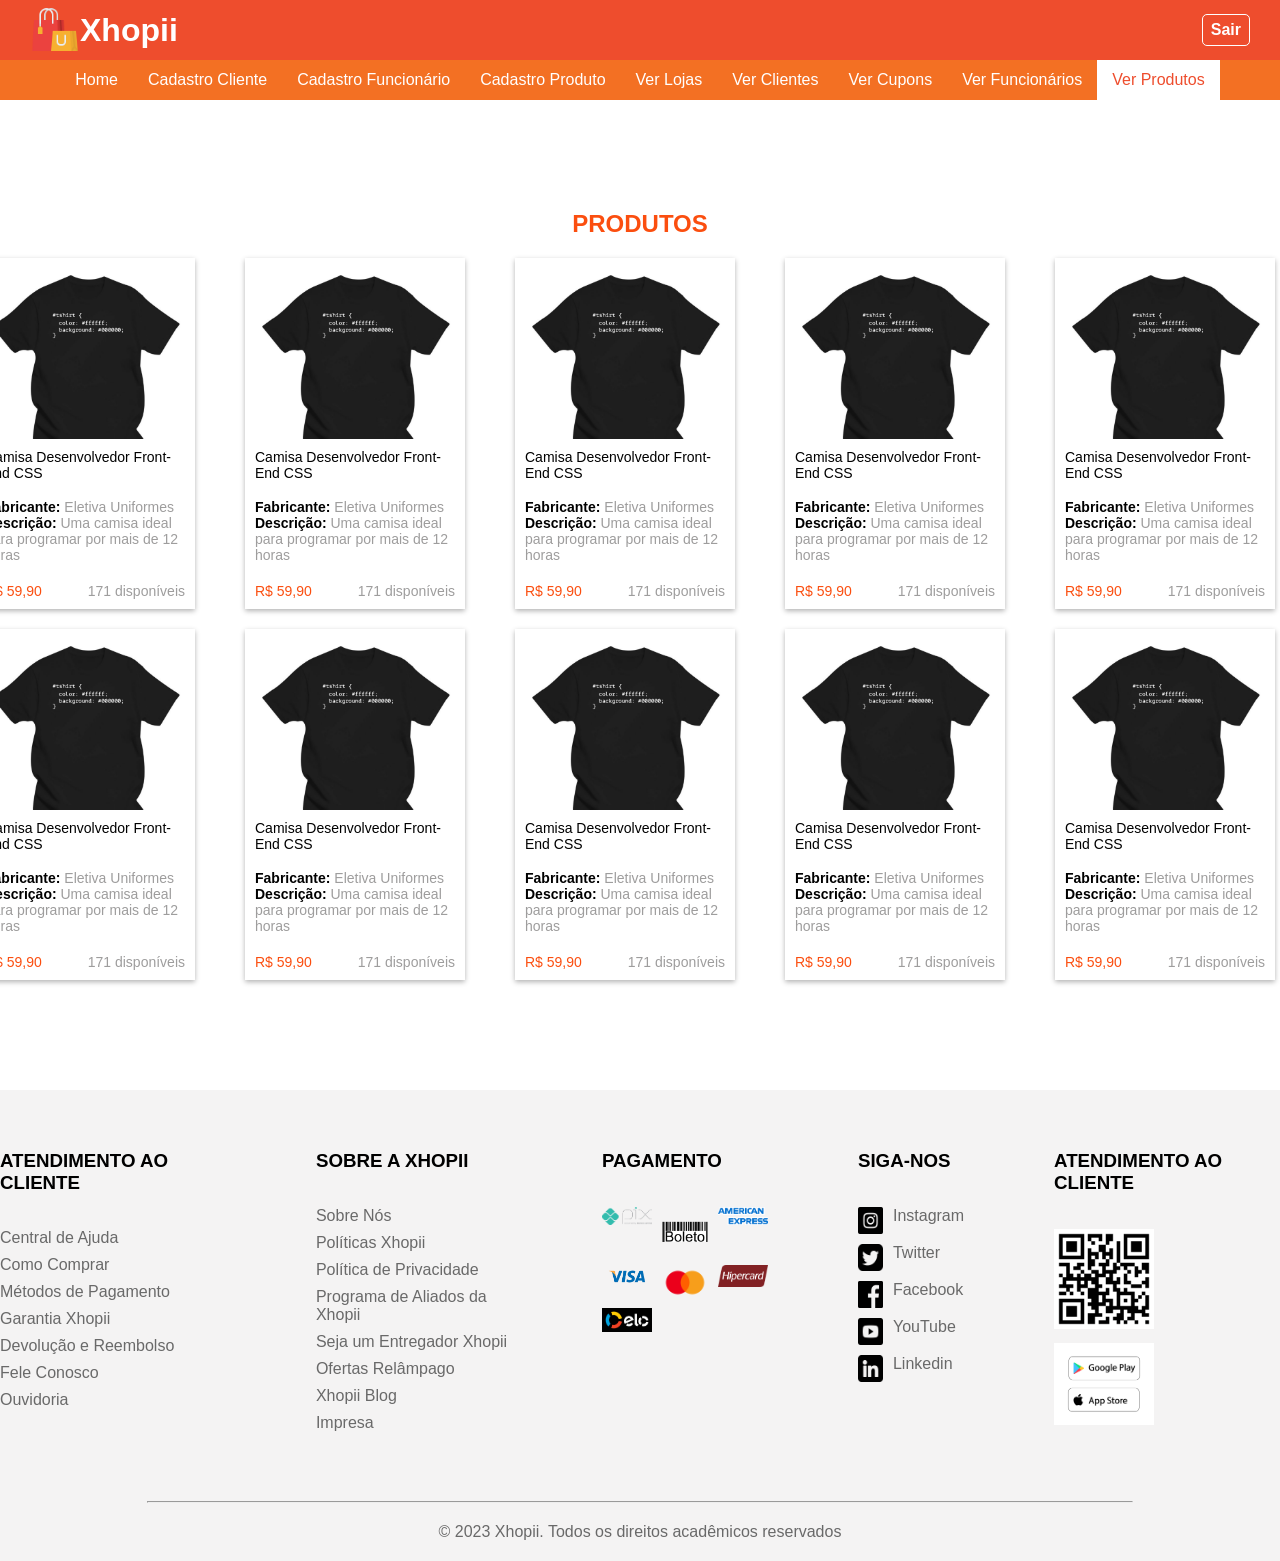
<file: view/visualizar-produto.html>
<!DOCTYPE html>
<html lang="pt-BR">

<head>
    <meta charset="UTF-8">
    <meta name="viewport" content="width=device-width, initial-scale=1.0">

    <link rel="stylesheet" href="../assets/style.css">
    <link rel="stylesheet" href="../assets/visualizar-produto.css">

    <title>Ver Produtos</title>
</head>

<body>

    <header>

        <div class="header-logo">

            <div>
                <img src="../assets/img/logo.png" alt="Logo Xhopii" class="logo">
                <h1>Xhopii</h1>
            </div>

            <a href="/index.html" id="link-sair">Sair</a>

        </div>

        <nav class="menu">

            <ul>
                <li><a href="../view/home.html">Home</a></li>
                <li><a href="cadastro-cliente.html">Cadastro Cliente</a></li>
                <li><a href="cadastro-funcionario.html">Cadastro Funcionário</a></li>
                <li><a href="cadastro-produto.html">Cadastro Produto</a></li>
                <li><a href="visualizar-loja.html">Ver Lojas</a></li>
                <li><a href="visualizar-cliente.html">Ver Clientes</a></li>
                <li><a href="visualizar-cupom.html">Ver Cupons</a></li>
                <li><a href="visualizar-funcionario.html">Ver Funcionários</a></li>
                <li><a href="visualizar-produto.html">Ver Produtos</a></li>
            </ul>

        </nav>

    </header>

    <main>

        <h2 class="texto-laranja">PRODUTOS</h2>

        <section id="container-produtos">

            <a href="../view/interface-produto.html">
                <div class="produto-camisa">

                    <img src="../assets/img/produto1.png"
                        alt="Imagem camisa preta">

                    <p>Camisa Desenvolvedor Front-End CSS</p>

                    <br>

                    
                    <p><strong>Fabricante:</strong> <span class="texto-cinza">Eletiva Uniformes</span></p>
                    <p><strong>Descrição:</strong> <span class="texto-cinza">Uma camisa ideal para programar por mais de 12 horas</span></p>

                    <div>
                        <p class="texto-laranja">R$ 59,90</p>
                        <p class="texto-cinza">171 disponíveis</p>
                    </div>

                </div>
            </a>

            <a href="../view/interface-produto.html">
                <div class="produto-camisa">

                    <img src="../assets/img/produto1.png"
                        alt="Imagem camisa preta">

                    <p>Camisa Desenvolvedor Front-End CSS</p>

                    <br>

                    
                    <p><strong>Fabricante:</strong> <span class="texto-cinza">Eletiva Uniformes</span></p>
                    <p><strong>Descrição:</strong> <span class="texto-cinza">Uma camisa ideal para programar por mais de 12 horas</span></p>

                    <div>
                        <p class="texto-laranja">R$ 59,90</p>
                        <p class="texto-cinza">171 disponíveis</p>
                    </div>

                </div>
            </a>

            <a href="../view/interface-produto.html">
                <div class="produto-camisa">

                    <img src="../assets/img/produto1.png"
                        alt="Imagem camisa preta">

                    <p>Camisa Desenvolvedor Front-End CSS</p>

                    <br>

                    
                    <p><strong>Fabricante:</strong> <span class="texto-cinza">Eletiva Uniformes</span></p>
                    <p><strong>Descrição:</strong> <span class="texto-cinza">Uma camisa ideal para programar por mais de 12 horas</span></p>

                    <div>
                        <p class="texto-laranja">R$ 59,90</p>
                        <p class="texto-cinza">171 disponíveis</p>
                    </div>

                </div>
            </a>

            <a href="../view/interface-produto.html">
                <div class="produto-camisa">

                    <img src="../assets/img/produto1.png"
                        alt="Imagem camisa preta">

                    <p>Camisa Desenvolvedor Front-End CSS</p>

                    <br>

                    
                    <p><strong>Fabricante:</strong> <span class="texto-cinza">Eletiva Uniformes</span></p>
                    <p><strong>Descrição:</strong> <span class="texto-cinza">Uma camisa ideal para programar por mais de 12 horas</span></p>

                    <div>
                        <p class="texto-laranja">R$ 59,90</p>
                        <p class="texto-cinza">171 disponíveis</p>
                    </div>

                </div>
            </a>

            <a href="../view/interface-produto.html">
                <div class="produto-camisa">

                    <img src="../assets/img/produto1.png"
                        alt="Imagem camisa preta">

                    <p>Camisa Desenvolvedor Front-End CSS</p>

                    <br>

                    
                    <p><strong>Fabricante:</strong> <span class="texto-cinza">Eletiva Uniformes</span></p>
                    <p><strong>Descrição:</strong> <span class="texto-cinza">Uma camisa ideal para programar por mais de 12 horas</span></p>

                    <div>
                        <p class="texto-laranja">R$ 59,90</p>
                        <p class="texto-cinza">171 disponíveis</p>
                    </div>

                </div>
            </a>

            <a href="../view/interface-produto.html">
                <div class="produto-camisa">

                    <img src="../assets/img/produto1.png"
                        alt="Imagem camisa preta">

                    <p>Camisa Desenvolvedor Front-End CSS</p>

                    <br>

                    
                    <p><strong>Fabricante:</strong> <span class="texto-cinza">Eletiva Uniformes</span></p>
                    <p><strong>Descrição:</strong> <span class="texto-cinza">Uma camisa ideal para programar por mais de 12 horas</span></p>

                    <div>
                        <p class="texto-laranja">R$ 59,90</p>
                        <p class="texto-cinza">171 disponíveis</p>
                    </div>

                </div>
            </a>

            <a href="../view/interface-produto.html">
                <div class="produto-camisa">

                    <img src="../assets/img/produto1.png"
                        alt="Imagem camisa preta">

                    <p>Camisa Desenvolvedor Front-End CSS</p>

                    <br>

                    
                    <p><strong>Fabricante:</strong> <span class="texto-cinza">Eletiva Uniformes</span></p>
                    <p><strong>Descrição:</strong> <span class="texto-cinza">Uma camisa ideal para programar por mais de 12 horas</span></p>

                    <div>
                        <p class="texto-laranja">R$ 59,90</p>
                        <p class="texto-cinza">171 disponíveis</p>
                    </div>

                </div>
            </a>

            <a href="../view/interface-produto.html">
                <div class="produto-camisa">

                    <img src="../assets/img/produto1.png"
                        alt="Imagem camisa preta">

                    <p>Camisa Desenvolvedor Front-End CSS</p>

                    <br>

                    
                    <p><strong>Fabricante:</strong> <span class="texto-cinza">Eletiva Uniformes</span></p>
                    <p><strong>Descrição:</strong> <span class="texto-cinza">Uma camisa ideal para programar por mais de 12 horas</span></p>

                    <div>
                        <p class="texto-laranja">R$ 59,90</p>
                        <p class="texto-cinza">171 disponíveis</p>
                    </div>

                </div>
            </a>

            <a href="../view/interface-produto.html">
                <div class="produto-camisa">

                    <img src="../assets/img/produto1.png"
                        alt="Imagem camisa preta">

                    <p>Camisa Desenvolvedor Front-End CSS</p>

                    <br>

                    
                    <p><strong>Fabricante:</strong> <span class="texto-cinza">Eletiva Uniformes</span></p>
                    <p><strong>Descrição:</strong> <span class="texto-cinza">Uma camisa ideal para programar por mais de 12 horas</span></p>

                    <div>
                        <p class="texto-laranja">R$ 59,90</p>
                        <p class="texto-cinza">171 disponíveis</p>
                    </div>

                </div>
            </a>

            <a href="../view/interface-produto.html">
                <div class="produto-camisa">

                    <img src="../assets/img/produto1.png"
                        alt="Imagem camisa preta">

                    <p>Camisa Desenvolvedor Front-End CSS</p>

                    <br>

                    
                    <p><strong>Fabricante:</strong> <span class="texto-cinza">Eletiva Uniformes</span></p>
                    <p><strong>Descrição:</strong> <span class="texto-cinza">Uma camisa ideal para programar por mais de 12 horas</span></p>

                    <div>
                        <p class="texto-laranja">R$ 59,90</p>
                        <p class="texto-cinza">171 disponíveis</p>
                    </div>

                </div>
            </a>

        </section>

    </main>

    <footer>
        <section>
            <div>
                <h3 class="footer-titulo">Atendimento ao cliente</h3>
                <p>Central de Ajuda</p>
                <p>Como Comprar</p>
                <p>Métodos de Pagamento</p>
                <p>Garantia Xhopii</p>
                <p>Devolução e Reembolso</p>
                <p>Fele Conosco</p>
                <p>Ouvidoria</p>
            </div>

            <div>
                <h3 class="footer-titulo">Sobre a Xhopii</h3>
                <p>Sobre Nós</p>
                <p>Políticas Xhopii</p>
                <p>Política de Privacidade</p>
                <p>Programa de Aliados da Xhopii</p>
                <p>Seja um Entregador Xhopii</p>
                <p>Ofertas Relâmpago</p>
                <p>Xhopii Blog</p>
                <p>Impresa</p>
            </div>

            <div id="for">
                <h3 class="footer-titulo">Pagamento</h3>
                <div id="formas-pagamento">
                    <img src="../assets/img/pix.png" alt="formas-pagamento">
                    <img src="../assets/img/boleto.png" alt="formas-pagamento">
                    <img src="../assets/img/americanexpress.png" alt="formas-pagamento">
                    <img src="../assets/img/visa.png" alt="formas-pagamento">
                    <img src="../assets/img/mastercard.png" alt="formas-pagamento">
                    <img src="../assets/img/hipercard.png" alt="formas-pagamento">
                    <img src="../assets/img/elo.png" alt="formas-pagamento">
                </div>
            </div>

            <div id="siga-nos">
                <h3 class="footer-titulo">Siga-nos</h3>
                <div class="redes-sociais">
                    <img src="../assets/img/instagram.png" alt="Instagram">
                    <p>Instagram</p>
                </div>
                <div class="redes-sociais">
                    <img src="../assets/img/twitter.png" alt="Twitter">
                    <p>Twitter</p>
                </div>
                <div class="redes-sociais">
                    <img src="../assets/img/facebook.png" alt="Facebook">
                    <p>Facebook</p>
                </div>
                <div class="redes-sociais">
                    <img src="../assets/img/youtube.png" alt="YouTube">
                    <p>YouTube</p>
                </div>
                <div class="redes-sociais">
                    <img src="../assets/img/linkedin.png" alt="LinkedIn">
                    <p>Linkedin</p>
                </div>
            </div>

            <div id="atendimento">
                <h3 class="footer-titulo">Atendimento ao Cliente</h3>
                <div>
                    <img src="../assets/img/qr-code.png" alt="qr-code">
                </div>
                <div>
                    <img src="../assets/img/contato.jpg" alt="qr-code">
                </div>
            </div>

        </section>

        <hr>
        <p id="direitos">© 2023 Xhopii. Todos os direitos acadêmicos reservados</p>
    </footer>

</body>

</html>
</file>
<file: assets/style.css>
* {
  margin: 0;
  padding: 0;
  box-sizing: border-box;
}

body {
  font-family: Arial, Helvetica, sans-serif;
}

footer {
  padding-top: 60px;
  background-color: #f4f3f3;
}

footer section {
  display: flex;
  justify-content: center;
  gap: 90px;
  padding-bottom: 60px;
}

footer h3 {
  padding-bottom: 35px;
  text-transform: uppercase;
}

footer p {
  color: #696969;
  padding-bottom: 9px;
}

footer hr {
  width: 77%;
  margin: 0 auto;
}

#direitos {
  padding: 20px 0;
  text-align: center;
}

#formas-pagamento {
  display: grid;
  grid-template-columns: repeat(3, 1fr);
  gap: 8px;
}

#formas-pagamento img {
  width: 50px;
}

.redes-sociais {
  display: flex;
  
}

.redes-sociais img {
  width: 25px;
  margin-right: 10px;
}

#siga-nos div {
  padding-bottom: 10px;
}

#atendimento img {
  width: 100px;
  padding-bottom: 10px;
}

.header-logo{
    background-color: #EE4D2D;
    display: flex;
    height: 60px;
    padding: 30px;
}

.header-logo img {
    width: 50px;
    height: 50px;
}

.header-logo{
    color: white;
    align-items: center;
    justify-content: space-between;
}

.header-logo div {
    display: flex;
    align-items: center;
}

#link-sair{
    font-weight: bold;
    border: 1px solid white;
    padding: 6px 8px;
    border-radius: 5px;
}

#link-sair:hover{
    background-color: white;
    color: #EE4D2D;
}

header a{
    text-decoration: none;
    color: white;
}

.menu{
    background-color: #F37023;
    height: 40px;
}
.menu ul{
    display: flex;
    align-items: center;
    justify-content: center;
    height: 100%;
}

.menu ul a{
    height: 100%;
    display: flex;
    justify-content: center;    
    align-items: center;
    transition: 0.3s;
}

.menu li{
    list-style: none;
    height: 100%;
    padding: 0px 15px;
    transition: 0.5s;
}

.menu li:hover{
    background-color: white;
}

.menu a:hover{
    color: #EE4D2D;
}

.formulario{
    background-color: #BFBFBF;
    display: flex;
    align-items: center;
    justify-content: center;
    padding: 3% 0%;
}

.conteudo-formulario{
    width: 600px;
    background-color: white;
    padding: 30px;
    border-radius: 4px;
}

.conteudo-formulario h3 {
    color: #EE4D2D;
    margin-bottom: 15px;
    width: 350px;
    text-align: left;
}

form{
    display: flex;
    flex-direction: column;
    align-items: center;
}
input {
    width: 350px;
    height: 40px;
    margin-bottom: 15px;
    padding-left: 15px;
}

.input-cadastro {
  border: 1px solid #cecdcd;
}

input:hover{
    border:1px solid #EE4D2D;
}

input:focus{
    outline: none;
    border: 2px solid #EE4D2D;
}

form p {
    color: #EE4D2D;
    margin-bottom: 15px;
}

.input-foto:hover{
    border: none;
}

.input-foto::file-selector-button{
    background-color: white;
    border-radius: 4px;
    border: 1px solid #EE4D2D;
    padding: 6px 14px;
    color: #EE4D2D;
    margin-right: 15px;
}

form button{
    background-color: #EE4D2D;
    color: white;
    border: none;
    height: 40px;
    width: 350px;
}

form button:hover {
    background-color: #F37023;
}

.texto-laranja {
  color: #fb4e0f;
}

.texto-cinza {
  color: #9e9d9d;
}

textarea{
    width: 350px;
    height: 100px;
    margin-bottom: 15px;
    padding: 15px;
    font-family: Arial, Helvetica, sans-serif;
}

textarea:hover{
    border:1px solid #EE4D2D;
}

textarea:focus{
    outline: none;
    border: 2px solid #EE4D2D;
}

select{
    width: 350px;
    height: 40px;
    margin-bottom: 15px;
    padding-left: 15px;
}

select:hover{
    border:1px solid #EE4D2D;
}

select:focus{
    outline: none;
    border: 2px solid #EE4D2D;
}

.row2{
    width: 350px;
    height: 40px;
    margin-bottom: 15px;
    display: flex;
    gap: 12px;
}
</file>
<file: assets/login.css>
body {
  background-color: #fb4e0f;
}

#navbar {
  height: 80px;
  padding: 0 300px;

  display: flex;
  align-items: center;
  justify-content: space-between;

  background-color: #f4f3f3;
}

#logo {
  display: flex;
  align-items: center;
}

#logo img {
  height: 70px;
}

#nome-logo {
  color: #fb4e0f;
  padding-right: 30px;
}



main {
    height: 100vh;
    display: flex;
    justify-content: center;
    align-items: center;
}

#login {
    display: flex;
    flex-direction: column;
    align-items: center;
    justify-content: center;
    gap: 30px;
    background-color: #fdfafa;
    width: 500px;
    height: 600px;
    padding: 40px;
    border-radius: 7px;
}

input {
  padding: 15px;
  border-radius: 5px;
  width: 350px;
  border: 1px solid #d3d3d3;
}

button {
  background-color: #fb4e0f;
  padding: 10px;
  width: 350px;
  color: rgb(255, 255, 255);
}

button:hover {
  background-color: #f56e3e;
  cursor: pointer;
}

#links-login {
  display: flex;
  gap: 40px;
  justify-content: space-between;
}

#links-login a {
  text-decoration: none;
}

#ou {
    display: flex;
    align-items: center;
    gap: 15px;
    width: 350px;
}

#ou hr {
    flex: 1;
    border-top: 1px solid #d3d3d3;
}

#botoes-login {
  display: flex;
  justify-content: space-between;
  width: 350px;
}

.botao-login {
  display: flex;
  border-radius: 5px;
  padding: 8px;
  gap: 10px;
  border: 1px solid #b5b4b4;
}

.botao-login img {
  width: 20px;
}

#novo p {
  color: #b5b4b4;
}

#novo a {
  color: #f56e3e;
  text-decoration: none;
}
</file>
<file: assets/cadastro-cliente.css>
.menu li:nth-child(2){
    background-color: white;
}

.menu li:nth-child(2) a{
    color: #EE4D2D;
}
</file>
<file: assets/cadastro-funcionario.css>
.menu li:nth-child(3){
    background-color: white;
}

.menu li:nth-child(3) a{
    color: #EE4D2D;
}
</file>
<file: assets/cadastro-produto.css>
.menu li:nth-child(4){
    background-color: white;
}

.menu li:nth-child(4) a{
    color: #EE4D2D;
}
</file>
<file: assets/home.css>
h1, h2, h3, h4, h5, h6,
p, ul, ol, hr {
  margin: 0;
  padding: 0;
}

.footer-titulo {
  font-size: 20px;
  font-weight: bold;
}

.menu li:nth-child(1){
    background-color: white;
}

.menu li:nth-child(1) a{
    color: #EE4D2D;
}

main {
  height: 130vh;
  display: flex;
  justify-content: center;
  flex-direction: column;
  align-items: center;
}

#ads {
  width: 1300px;
  margin: 0 auto;
}

#ads img {
  width: 100%;
  height: 250px;
}

#cupom-img {
  width: 150vh;
  height: 130px;

  padding: 20px 0;
}

#hr-laranja {
  border: none;
  border-top: 2px solid #f8ab9b;
  opacity: 1;
  width: 75%;
  margin: 15px 0;
}

#container-produtos {
  display: grid;
  grid-template-columns: repeat(5, 250px);
  justify-content: center;
  padding-top: 20px;
  gap: 20px;
}

.produto-camisa img {
  width: 200px;
  padding-bottom: 10px;
  margin: 0 auto;
  display: block;
}

.produto-camisa {
  width: 220px;
  box-shadow: 0 2px 5px rgba(0, 0, 0, 0.3);
  text-align: center;
  padding: 10px;
  text-align: left;
}

.produto-camisa div {
  padding-top: 20px;
  display: flex;
  justify-content: space-between;
}

.produto-camisa p {
    font-size: 14px;
}

a {
  text-decoration: none;
  color: black;
}
</file>
<file: assets/interface-produto.css>
main{
    display: flex;
    margin-top: 40px;
    justify-content: center
}

.cores-camisa{
    display: flex;
    flex-direction: column;
}

.cores-camisa img{
    height: 100px;
    width: 100px;
    opacity: 0.5;
    margin-bottom: 5px;
}

.cores-camisa img:hover{
    opacity: 1;
    border: 2px solid #EE4D2D;
}

.camisa-principal img{
    padding: 0px 15px;
    width: 650px;
    height: auto;
}

.informacoes-camisa p{
    margin-top: 10px;
}

.preco{
    font-size: 25px;
    font-weight: bold;
    color: #EE4D2D;
}

.modelos{
    display: flex;
}

.modelos button{
    border: 1px solid #D3D3D3;
    background-color: white;
    padding: 7px;
    margin: 10px;
}

.modelos button:hover{
    border: 2px solid #EE4D2D;
}

.tamanhos{
    display: flex;
}

.tamanhos button{
    border: 1px solid #D3D3D3;
    background-color: white;
    padding: 7px;
    margin: 10px;
}

.tamanhos button:hover{
    border: 2px solid #EE4D2D;
}

#comprar{
    width: 150px;
    height: 60px;
    color: white;
    background-color: #EE4D2D;
    border: none;
    margin-top: 10px;
}

#comprar:hover{
    background-color: #F37023;
}
</file>
<file: assets/redefinir-senha.css>
#navbar {
  height: 80px;
  padding: 0 300px;

  display: flex;
  align-items: center;
  justify-content: space-between;

  background-color: #f4f3f3;
}

#logo {
  display: flex;
  align-items: center;
}

#logo img {
  height: 70px;
}

#nome-logo {
  color: #fb4e0f;
  padding-right: 30px;
}

.texto-laranja {
  color: #fb4e0f;
}

main {
    height: 70vh;
    display: flex;
    justify-content: center;
    align-items: center;
    position: relative;
}

#login {
    position: relative;
    display: flex;
    flex-direction: column;
    align-items: center;
    justify-content: center;
    gap: 30px;
    background-color: #fdfafa;
    width: 500px;
    height: 300px;
    padding: 40px;
    border-radius: 7px;
    box-shadow: 0 4px 15px rgba(0, 0, 0, 0.15);
}

input {
  padding: 15px;
  border-radius: 5px;
  width: 350px;
  border: 1px solid #d3d3d3;
}

button {
  background-color: #fb4e0f;
  padding: 10px;
  width: 350px;
  color: rgb(255, 255, 255);
}

button:hover {
  background-color: #f56e3e;
  cursor: pointer;
}


#seta {
    position: absolute;
    top: 15px;
    left: 15px;
}

#seta img {
    width: 20px;
}
</file>
<file: assets/visualizar-cliente.css>
body {
  background-color: #BFBFBF;
}

.menu li:nth-child(6){
    background-color: #ffffff;
}

.menu li:nth-child(6) a{
    color: #EE4D2D;
}

main {
    min-height: 500px;
    padding: 50px 0;
    display: flex;
    flex-direction: column;
    justify-content: center;
    align-items: center;
}

main section {
    margin: 20px;
    width: 90%;
    max-width: 1200px;
    background-color: white;
    padding: 25px;
    border-radius: 8px;
    box-shadow: 0 2px 8px rgba(0, 0, 0, 0.08);
}

.container-grid {
    display: grid;
    grid-template-columns: 70px 1.2fr 200px 1.5fr 180px;
    align-items: center;
    min-height: 55px;
    padding: 0 15px;
}

.container-grid:nth-child(1) {
    color: white;
    background-color: #EE4D2D;
    min-height: 50px;
    border-radius: 6px;
    margin-bottom: 5px;
    font-weight: bold;
}

.container-grid p {
    margin: 0;
}

.container-grid:nth-child(2) {
  padding-top: 20px;
}

.botoes {
    display: flex;
    gap: 8px;
}

.botao {
    color: white;
    padding: 7px 12px;
    border-radius: 5px;
    cursor: pointer;
    font-size: 14px;
    text-align: center;
    transition: 0.2s;
}

.botao:nth-child(1) {
    background-color: #f56f54;
}

.botao:nth-child(2) {
    background-color: #ec3636;
}

.botao:nth-child(1):hover {
    background-color: #EE4D2D;
}

.botao:nth-child(2):hover {
    background-color: #c92525;
}

#cadastrar {
  background-color: #f56f54;
  color: #ffffff;
  padding: 8px;
  border-radius: 6px;
}
</file>
<file: assets/cupom.css>
.menu li:nth-child(7){
    background-color: #ffffff;
}

.menu li:nth-child(7) a{
    color: #EE4D2D;
}

main{
    background-color: #BFBFBF;
    padding: 30px;
    height: 650px;
}

.card-conteudo{
    background-color: white;
    border: 1px dashed #EE4D2D;
    border-radius: 6px;
    padding: 18px;
    width: 250px;
}


.editar{
    background-color: #F37023;
    color: white;
}
</file>
<file: assets/cards.css>
main h1{
    text-align: center;
    color: #444;
    font-size: 24px;
}

.card{
    margin: 20px;
    display: grid;
    grid-template-columns: repeat(4, 300px);
    gap: 30px;
    justify-content: center;
}

.card-conteudo h3{
    color: #EE4D2D;
    padding-bottom: 5px;
}

.card-conteudo p{
    padding-top: 5px;
    font-size: 13px;
    color: #666;
}

button{
    margin-top: 20px;
    padding: 8px;
    border: none;
    border-radius: 4px;
    font-size: 12px;
}

.editar{
    background-color: #F37023;
    color: white;
}

.editar:hover{
    background-color: #EE4D2D;
}

.desativar:hover{
    background-color: #BFBFBF;
}

#cadastrar-cupom{
    display: block;
    margin: 40px auto 0;
    width: fit-content;
    background-color: #EE4D2D;
    text-decoration: none;
    padding: 13px;
    color: white;
    border: none;
    font-weight: bold;
}

#cadastrar-cupom:hover{
    background-color: #F37023;
}
</file>
<file: assets/visualizar-funcionario.css>
body {
  background-color: #BFBFBF;
}

.menu li:nth-child(8){
    background-color: #ffffff;
}

.menu li:nth-child(8) a{
    color: #EE4D2D;
}

main {
    min-height: 500px;
    padding: 50px 0;
    display: flex;
    flex-direction: column;
    justify-content: center;
    align-items: center;
}

main section {
    margin: 20px;
    width: 90%;
    max-width: 1200px;
    background-color: white;
    padding: 25px;
    border-radius: 8px;
    box-shadow: 0 2px 8px rgba(0, 0, 0, 0.08);
}

.container-grid {
    display: grid;
    grid-template-columns: 70px 1.2fr 200px 1.5fr 180px;
    align-items: center;
    min-height: 55px;
    padding: 0 15px;
}

.container-grid:nth-child(1) {
    color: white;
    background-color: #EE4D2D;
    min-height: 50px;
    border-radius: 6px;
    margin-bottom: 5px;
    font-weight: bold;
}

.container-grid p {
    margin: 0;
}

.container-grid:nth-child(2) {
  padding-top: 20px;
}

.botoes {
    display: flex;
    gap: 8px;
}

.botao {
    color: white;
    padding: 7px 12px;
    border-radius: 5px;
    cursor: pointer;
    font-size: 14px;
    text-align: center;
    transition: 0.2s;
}

.botao:nth-child(1) {
    background-color: #f56f54;
}

.botao:nth-child(2) {
    background-color: #ec3636;
}

.botao:nth-child(1):hover {
    background-color: #EE4D2D;
}

.botao:nth-child(2):hover {
    background-color: #c92525;
}

#cadastrar {
  background-color: #f56f54;
  color: #ffffff;
  padding: 8px;
  border-radius: 6px;
}
</file>
<file: assets/visualizar-lojas.css>
.menu li:nth-child(5){
    background-color: #ffffff;
}

.menu li:nth-child(5) a{
    color: #EE4D2D;
}

main{
    background-color: #BFBFBF;
    padding: 30px;
    height: 630px;
}

.card-conteudo{
    background-color: white;
    border-radius: 6px;
    padding: 18px;
    width: 250px;
    display: flex;
    flex-direction: column;
    justify-content: center;
    align-items: center;
}

.card-conteudo img {
    width: 50px;
    height: 50px; 
}

.categoria{
  background: rgba(232, 73, 29, 0.12);
  padding: 3px 10px;
  border-radius: 10px;
}
</file>
<file: assets/visualizar-produto.css>
.menu li:nth-child(9){
    background-color: #ffffff;
}

.menu li:nth-child(9) a{
    color: #EE4D2D;
}

main {
  height: 110vh;
  display: flex;
  justify-content: center;
  flex-direction: column;
  align-items: center;
}

#ads {
  width: 1300px;
  margin: 0 auto;
}

#ads img {
  width: 100%;
  height: 250px;
}

#cupom-img {
  width: 150vh;
  height: 130px;

  padding: 20px 0;
}

#hr-laranja {
  border: none;
  border-top: 2px solid #f8ab9b;
  opacity: 1;
  width: 75%;
  margin: 15px 0;
}

#container-produtos {
  display: grid;
  grid-template-columns: repeat(5, 250px);
  justify-content: center;
  padding-top: 20px;
  gap: 20px;
}

.produto-camisa img {
  width: 200px;
  padding-bottom: 10px;
  margin: 0 auto;
  display: block;
}

.produto-camisa {
  width: 220px;
  box-shadow: 0 2px 5px rgba(0, 0, 0, 0.3);
  text-align: center;
  padding: 10px;
  text-align: left;
}

.produto-camisa div {
  padding-top: 20px;
  display: flex;
  justify-content: space-between;
}

.produto-camisa p {
    font-size: 14px;
}

a {
  text-decoration: none;
  color: black;
}
</file>
